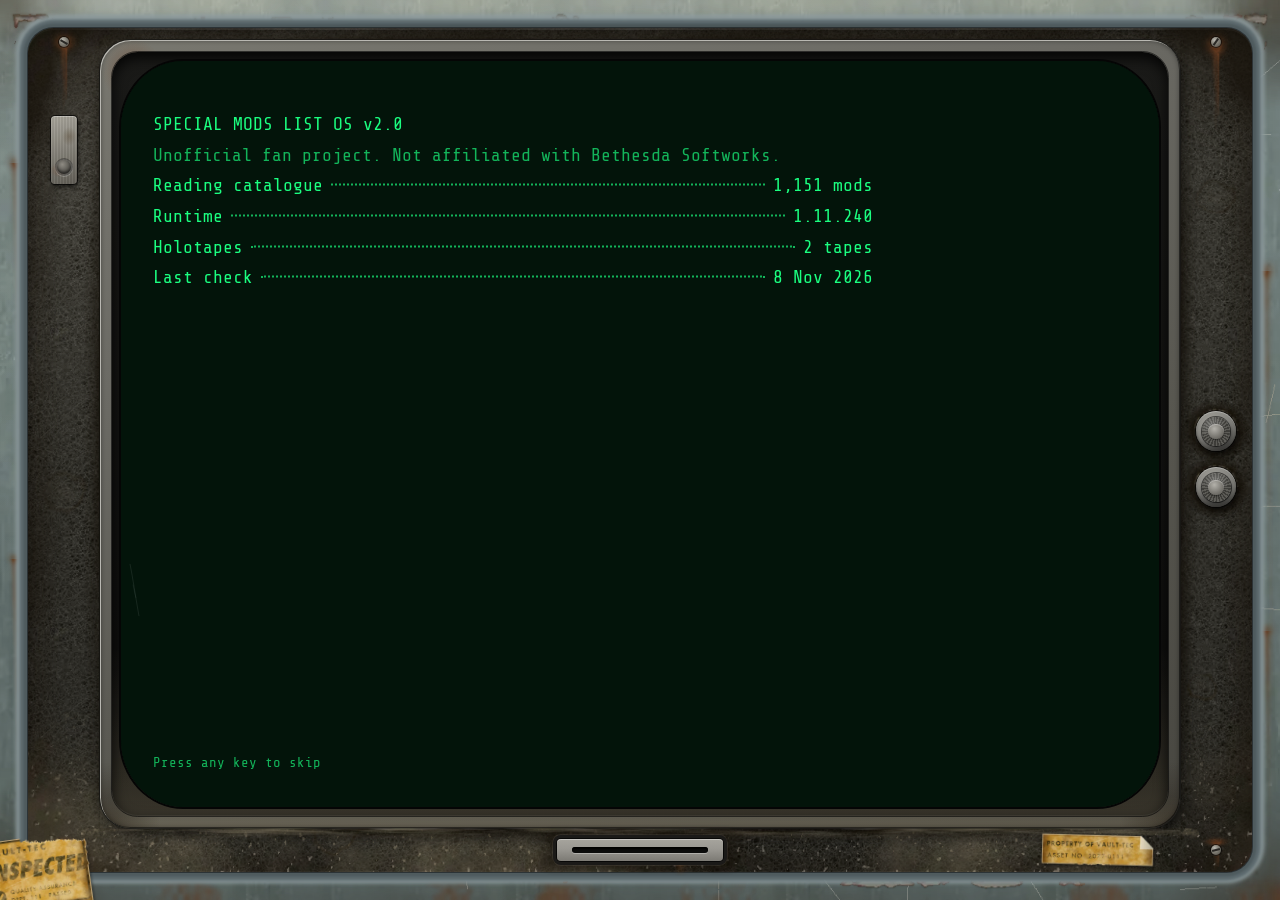
<file: index.html>
<!doctype html>
<meta charset="utf-8">
<title>Special Mods List: Fallout 4 mod catalogue</title>
<meta http-equiv="refresh" content="0; url=site/">
<link rel="canonical" href="site/">
<a href="site/">Open the mod catalogue</a>
</file>
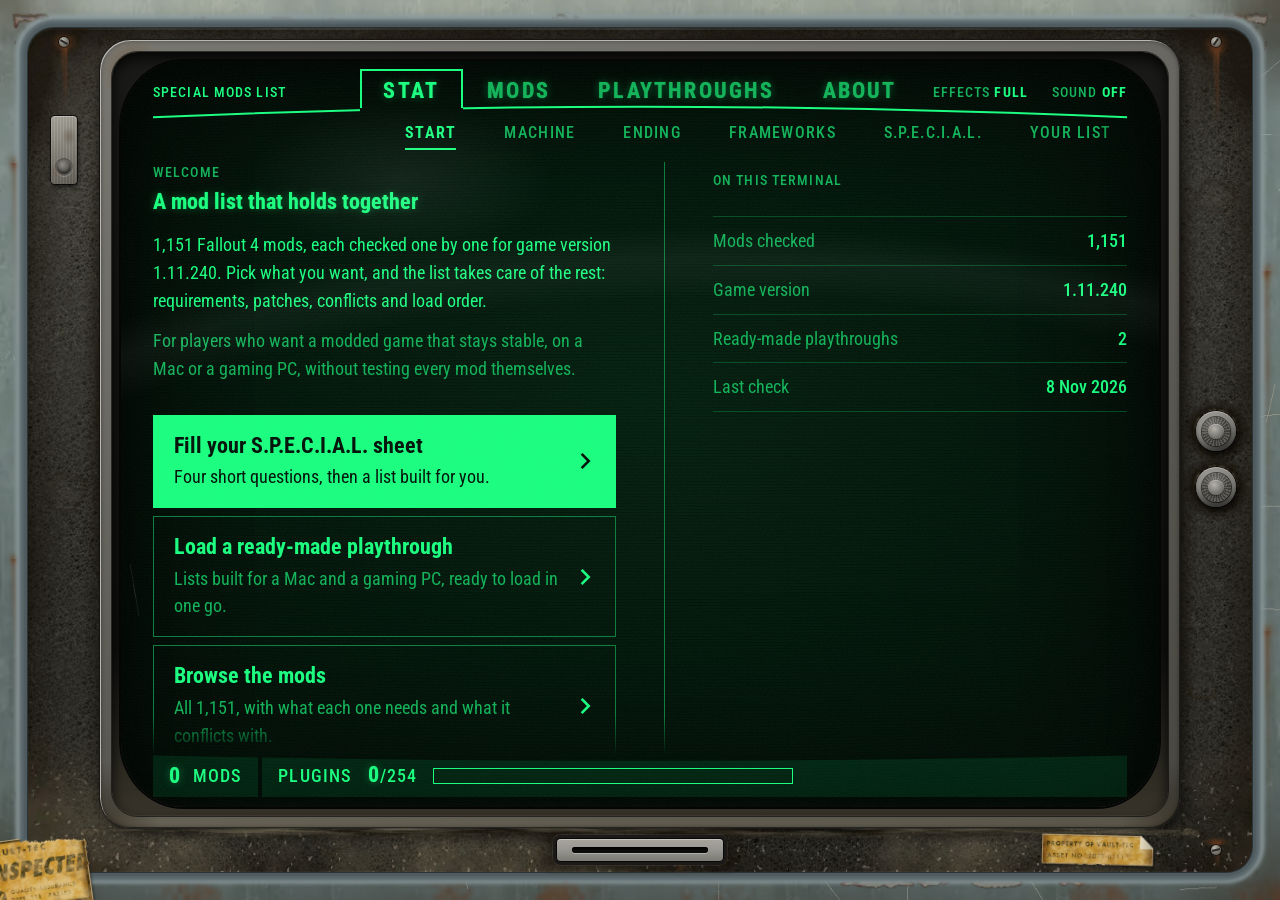
<file: site/index.html>
<!doctype html>
<html lang="en" data-phosphor="green">
<head>
<meta charset="utf-8">
<meta name="viewport" content="width=device-width, initial-scale=1">
<title>Special Mods List: Fallout 4 mod catalogue</title>
<meta name="description" content="Fallout 4 mods checked one by one against runtime 1.11.240, Lunar Fallout Overhaul and Sim Settlements 2. Fill a S.P.E.C.I.A.L. sheet, load a ready-made playthrough, or build a list that adds its own requirements and patches.">
<meta name="color-scheme" content="dark">
<meta name="theme-color" content="#03140a">
<script>
// Apply the saved phosphor colour and effects level before the first paint.
(function () {
  var d = document.documentElement, p, f;
  try { p = localStorage.getItem("sml-phosphor"); f = localStorage.getItem("sml-fx"); } catch (e) {}
  if (/^(green|amber|blue|white)$/.test(p)) d.dataset.phosphor = p;
  d.dataset.fx = /^(full|reduced|off)$/.test(f) ? f : matchMedia("(prefers-reduced-motion: reduce)").matches ? "reduced" : "full";
})();
</script>
<link rel="preconnect" href="https://fonts.googleapis.com">
<link rel="preconnect" href="https://fonts.gstatic.com" crossorigin>
<link href="https://fonts.googleapis.com/css2?family=Roboto+Condensed:wght@400;500;700&family=Share+Tech+Mono&display=swap" rel="stylesheet">
<link rel="stylesheet" href="app.css?v=14">
</head>
<body>
<a class="skip" id="skip" href="#panels">Skip to content</a>
<div class="bezel">
<div class="face">
<div class="device" aria-hidden="true"><i class="rust r1"></i><i class="rust r2"></i><i class="rust r3"></i><i class="rust r4"></i><i class="screw s1"></i><i class="screw s2"></i><i class="screw s3"></i><i class="screw s4"></i><i class="plate"><b></b></i><i class="kg k1"></i><i class="kg k2"></i><i class="knob k1"></i><i class="knob k2"></i><i class="vent"></i><i class="slot"></i><i class="scratch"></i><i class="stk stk-qa"></i><i class="stk stk-tag"></i></div>
<div class="frame">
<div class="tray">
<div class="screen" id="screen">
<div class="crt" id="crt">
  <header class="hud">
    <h1>Special Mods List <span class="hd">· Fallout 4 mod catalogue</span></h1>
    <div class="hud-r"><p class="hd" id="hud-date">Runtime 1.11.240</p><button id="hud-fx" data-setting="fx">Effects <b>Full</b></button><button id="hud-snd" data-setting="sound" aria-pressed="false">Sound <b>Off</b></button></div>
  </header>
  <div class="tabbar">
    <div class="tabline instant" id="tabline" aria-hidden="true"><i class="tl-a"></i><i class="tl-b"></i><i class="br-l"></i><i class="br-r"></i><i class="br-t"></i><svg class="tl-curve" preserveAspectRatio="none"><defs><clipPath id="tl-gap"><rect class="g1" x="0" y="-50" width="0" height="999"/><rect class="g2" x="0" y="-50" width="0" height="999"/></clipPath></defs><path clip-path="url(#tl-gap)" d=""/></svg></div>
    <div class="tabs" role="tablist" aria-label="Sections" id="tabs">
      <button class="tab" role="tab" id="tab-stat" aria-controls="panel-stat" aria-selected="true">Stat</button>
      <button class="tab" role="tab" id="tab-mods" aria-controls="panel-mods" aria-selected="false" tabindex="-1">Mods</button>
      <button class="tab" role="tab" id="tab-tapes" aria-controls="panel-tapes" aria-selected="false" tabindex="-1">Playthroughs</button>
      <button class="tab" role="tab" id="tab-about" aria-controls="panel-about" aria-selected="false" tabindex="-1">About</button>
    </div>
  </div>

  <div class="panels" id="panels">
    <!-- STAT: the S.P.E.C.I.A.L. sheet -->
    <section class="panel" id="panel-stat" role="tabpanel" aria-labelledby="tab-stat" tabindex="-1">
      <nav class="subtabs" id="sp-steps" aria-label="Sheet steps"></nav>
      <div class="scroll body" id="sp-scroll"><div id="sp"><p class="loading">Loading the catalogue…</p></div></div>
    </section>

    <!-- MODS: catalogue and my list -->
    <section class="panel" id="panel-mods" role="tabpanel" aria-labelledby="tab-mods" tabindex="-1" hidden>
      <div class="subtabs" role="tablist" aria-label="Mods views" id="subtabs"><div class="subtrack" role="presentation">
        <button class="subtab" role="tab" id="subtab-cat" aria-controls="sub-cat" aria-selected="true">All mods</button>
        <button class="subtab" role="tab" id="subtab-list" aria-controls="sub-list" aria-selected="false" tabindex="-1">My list <span id="sub-n"></span></button>
      </div></div>

      <div class="cat" id="sub-cat" role="tabpanel" aria-labelledby="subtab-cat">
        <div class="toolbar" id="toolbar">
          <div class="tb-main">
            <div class="search"><label class="vh" for="q">Search every mod</label><svg class="ico sico" viewBox="0 0 16 16" fill="none" stroke="currentColor" stroke-width="2" aria-hidden="true"><circle cx="7" cy="7" r="4.5"/><path d="M10.5 10.5l3.5 3.5"/></svg><input id="q" type="search" placeholder="Search every mod: name, author or what it does" autocomplete="off" spellcheck="false"><span aria-hidden="true" class="kbd">/</span></div>
            <button class="btn fbtn" id="filters-btn" aria-controls="fbody" aria-expanded="false">Filters</button>
          </div>
          <div class="fbody" id="fbody">
            <div class="mach" role="group" aria-labelledby="mach-l"><span class="lbl" id="mach-l">Show costs for</span><span class="seg"><button data-machine="mac" aria-pressed="true">Base Mac</button><button data-machine="pc" aria-pressed="false">Gaming PC</button></span></div>
            <label class="sel"><span class="lbl">Tier</span><select id="f-tier">
              <option value="default">Core to optional</option><option value="core">Core only</option><option value="recommended">Recommended only</option><option value="optional">Optional only</option><option value="avoid">Avoid only</option><option value="all">Every tier</option><option value="custom" hidden>Custom</option>
            </select></label>
            <label class="sel" id="f-pt-row"><span class="lbl">Playthrough</span><select id="f-pt"><option value="">Any mod</option></select></label>
            <label class="sel"><span class="lbl">Playing as</span><select id="f-profile"></select></label>
            <label class="sel"><span class="lbl" id="perf-legend">Cost on a base M3 Mac</span><select id="f-perf"><option value="high">Any cost</option><option value="med">Up to medium</option><option value="low">Low only</option></select></label>
            <label class="sel"><span class="lbl">Sort by</span><select id="f-sort"><option value="section">Section and tier</option><option value="name">Name</option><option value="cost">Cost, lowest first</option><option value="updated">Last updated</option></select></label>
            <div class="checks">
              <label class="chk"><input type="checkbox" id="f-inlist"><span>In my list</span></label>
              <label class="chk"><input type="checkbox" id="f-fits"><span>Fits my machine</span></label>
              <label class="chk"><input type="checkbox" id="f-runtime"><span>Works on 1.11.240</span></label>
              <label class="chk"><input type="checkbox" id="f-lunar"><span>Works with Lunar</span></label>
              <label class="chk"><input type="checkbox" id="f-ss2"><span>Works with SS2</span></label>
              <label class="chk"><input type="checkbox" id="f-nodll"><span>No F4SE DLL</span></label>
              <label class="chk"><input type="checkbox" id="f-noend"><span>No ending lock</span></label>
            </div>
            <p class="hint" id="perf-hint"></p>
            <p class="hint">Lunar and SS2 filters hide mods we know conflict. Most mods are not checked against them yet.</p>
          </div>
          <div class="countline"><span id="crumb"></span><span id="result-count" aria-live="off">Loading…</span><span id="hidden-note"></span></div>
        </div>
        <div class="inv ov" id="inv-wrap">
          <div class="scroll inv-list" id="inv" aria-label="Mods"><p class="loading">Loading the catalogue…</p></div>
          <section class="scroll detail" id="detail" aria-label="Mod details"></section>
        </div>
      </div>

      <div class="cat" id="sub-list" role="tabpanel" aria-labelledby="subtab-list" hidden>
        <div class="mylist">
          <div class="scroll lo">
            <h2 class="h3" id="lo-h" tabindex="-1">Load order</h2>
            <p class="small dim" id="lo-hint">Grouped by load group. Inside a group, any order works unless a note says otherwise.</p>
            <ol id="picked"></ol>
          </div>
          <section class="scroll sum" aria-labelledby="ml-h">
            <div class="sum-h"><h2 class="h3" id="ml-h">Summary</h2>
            <div class="xbtns" role="group" aria-label="Export your list">
              <button class="btn primary" id="x-csv">Download CSV</button>
              <button class="btn" id="x-txt">Copy load order</button>
              <button class="btn" id="x-link">Copy share link</button>
              <button class="btn" id="x-clear">Clear list</button>
            </div></div>
            <div class="gauge">
              <p class="num"><b class="roll" id="ml-n">0</b> <span id="ml-sub">mods</span></p>
              <p class="small" id="ml-who"></p>
              <p class="num"><span>Full plugins</span> <b class="roll" id="ml-full">0</b> <span id="ml-full-of">of 254</span></p>
              <div class="bar" id="ml-bar" role="img" aria-label="0 of 254 full plugin slots used"><i class="cnt" style="width:0"></i><i class="est" style="left:0;width:0"></i></div>
              <p class="small" id="ml-slots"></p>
            </div>
            <section id="notes-sec" hidden><h3 class="h3">Warnings and notes</h3><div class="alerts" id="alerts"></div></section>
            <dl class="kv">
              <div><dt>Light plugins</dt><dd id="s-light">0</dd></div>
              <div><dt>Download</dt><dd id="s-size">0 GB</dd></div>
              <div><dt>F4SE DLLs</dt><dd id="s-dll">0</dd></div>
              <div><dt>Script-heavy</dt><dd id="s-heavy">0</dd></div>
              <div><dt id="s-high-l">High cost</dt><dd id="s-high">0</dd></div>
              <div><dt>Conflicts</dt><dd id="s-conf">0</dd></div>
            </dl>
            <p class="small" id="mix"></p>

          </section>
        </div>
      </div>
    </section>

    <!-- PLAYTHROUGHS: holotapes -->
    <section class="panel" id="panel-tapes" role="tabpanel" aria-labelledby="tab-tapes" tabindex="-1" hidden>
      <div class="scroll body">
        <div class="tapes-h">
          <h2 class="qh" id="tapes-h" tabindex="-1">Ready-made playthroughs</h2>
          <p>Each holotape holds a whole mod list we built for one machine and one story, and checked together on Fallout 4 1.11.240. Loading one replaces your list; you can undo it.</p>
        </div>
        <div class="tapes" id="tapes"><p class="loading">Loading the playthroughs…</p></div>
        <section class="tp-how" aria-labelledby="tp-how-h">
          <h3 class="h3" id="tp-how-h">What loading a tape does</h3>
          <ol class="tp-steps">
            <li><b>Your list becomes the tape's list.</b> The mods you had are replaced. Undo brings them back.</li>
            <li><b>Requirements and patches come with it.</b> Each mod brings what it needs, and the patches for mods that are both in.</li>
            <li><b>It stays yours.</b> Open MY LIST to see the load order, add or remove mods, and export the list.</li>
          </ol>
          <div class="tapes-more">
            <button class="lnk preset" data-preset="core" aria-pressed="false" id="core-btn">Load only the core fixes</button>
            <button class="lnk" data-go="mods">Or browse all <span class="n-total">…</span> mods</button>
          </div>
        </section>
      </div>
    </section>

    <!-- ABOUT -->
    <section class="panel" id="panel-about" role="tabpanel" aria-labelledby="tab-about" tabindex="-1" hidden>
      <div class="scroll body">
        <div class="about">
          <div class="prose">
            <h2 class="h3" id="about-h" tabindex="-1">What this is</h2>
            <p>A catalogue of <span class="n-total">…</span> Fallout 4 mods, each checked by hand against the current game version (runtime 1.11.240), Lunar Fallout Overhaul and Sim Settlements 2. It builds a list for you: every mod brings the mods it needs and the patches it shares with the rest, and the list warns you about conflicts.</p>
            <h2 class="h3">How mods are checked</h2>
            <p>Each row records whether the author supports 1.11.240, whether it needs an F4SE DLL, what it does to precombines, its cost, how it gets on with Lunar and Sim Settlements 2, whether it locks a faction ending, and what it needs, patches or conflicts with. Every verdict links to its sources: changelogs, author posts, compatibility reports.</p>
            <p>Mods marked avoid stay in the catalogue with the reason, so you know why they are left out.</p>
            <h2 class="h3">Cost ratings</h2>
            <p>Costs on a Mac were measured on a base M3 MacBook Air (16 GB, under Wine). Costs on a gaming PC are estimated, not measured yet: <span id="ab-pc">…</span> mods so far, and mods rated low on the M3 count as low on the PC. Switch the machine in the bar at the bottom of the screen.</p>
            <p class="disclaim">Unofficial fan project, not affiliated with Bethesda Softworks. Mod names, descriptions and images belong to their authors and come from Nexus Mods. Casing textures generated for this site. <span id="foot-dates"></span></p>
          </div>
          <div>
            <h2 class="h3">Record</h2>
            <dl class="stats" id="record">
              <div><dt>Mods checked</dt><dd id="rec-total">…</dd></div>
              <div><dt>In a playthrough</dt><dd id="rec-pick">…</dd></div>
              <div><dt>Cost rated for a PC</dt><dd id="rec-pc">…</dd></div>
              <div><dt>Marked avoid</dt><dd><button class="linkid" id="rec-avoid-btn"><span id="rec-avoid">…</span><span class="vh">: show them</span></button></dd></div>
              <div><dt>Last check</dt><dd id="rec-date">…</dd></div>
            </dl>
            <h2 class="h3" id="settings-h">Screen</h2>
            <div class="setting"><fieldset class="opts swatches" id="phosphor"><legend class="lbl">Colour</legend></fieldset></div>
            <div class="setting"><fieldset class="opts" id="fx-set"><legend class="lbl">Effects</legend></fieldset><p class="small">Full: the tube's curve, scan band, grain and screen refresh. Reduced: no movement and straight lines. Off: a plain screen.</p></div>
            <div class="setting"><fieldset class="opts" id="snd-set"><legend class="lbl">Sound</legend></fieldset><p class="small">A soft tick when you move through lists and tabs, and a soft click when you confirm. Made in your browser: no recording is used and nothing is downloaded.</p></div>
            <h2 class="h3">Links</h2>
            <ul class="links">
              <li><a href="https://github.com/MorganKryze/special-mods-list/tree/main/data">The data: mods.csv, nexus.json, playthroughs.json</a></li>
              <li><a href="https://github.com/MorganKryze/special-mods-list/blob/main/data/README.md">What each column means</a></li>
              <li><a href="https://github.com/MorganKryze/special-mods-list">This project on GitHub</a></li>
              <li><a href="https://github.com/MorganKryze/fallout4-macos-modding">Fallout 4 on macOS: the setup guide</a></li>
              <li><a href="../llms.txt">llms.txt, for AI assistants</a></li>
            </ul>
          </div>
        </div>
      </div>
    </section>
  </div>

  <div id="notice" hidden role="region" aria-label="Message"><p id="notice-text"></p><span class="nbtns" id="notice-btns"></span></div>
  <footer class="status" aria-label="Status">
    <div class="cell" id="st-mods"><b class="roll" id="st-n">0</b><span><span id="st-nl">mods</span><span class="vh"> in your list</span></span><span class="conf bad" id="st-conf" hidden></span></div>
    <div class="cell" id="st-plug"><span class="lbl-p">Plugins</span> <span><b class="roll" id="st-full">0</b>/254</span><span class="bar" aria-hidden="true"><i id="st-bar" style="width:0"></i><i class="est" id="st-est" style="left:2px;width:0"></i></span></div>
  </footer>
</div>
  <div class="fx" aria-hidden="true"><div class="fx-band"></div><div class="fx-grain"></div><div class="fx-glass"></div><div class="fx-refresh"></div><div class="fx-sweep"></div></div>
  <div class="boot" id="boot" aria-hidden="true" hidden><div id="boot-text"></div><p class="skiphint">Press any key to skip</p><i class="boot-line"></i></div>
</div>
</div>
</div>
</div>
</div>
<div id="sr-status" class="vh" role="status"></div>
<script src="fx.js?v=14"></script>
<script src="app.js?v=14"></script>
</body>
</html>
</file>
<file: site/app.css>
/* Special Mods List: the Pip-Boy shell.
   Type: Roboto Condensed, the face Fallout 4 uses for the Pip-Boy ($MAIN_Font), and Share Tech Mono,
   its terminal face ($Terminal_Font), only for the boot lines.
   Scale: 14 (labels) / 16 / 18 (body) / 22 / 28 / 40 / 72. Spacing: multiples of 8 px.
   Colours: one phosphor ink on a dark screen. Dimmed text is the ink mixed into the screen colour
   (68 % green, 74 % amber, 76 % blue, 66 % white): 4.5:1 or better even on a tinted box.
   Lines are 45-50 % ink, at least 3:1. */
:root {
  --ink: #1bff80; --bg: #03140a; --dim: #13b45a; --line: #0e7e3f;
  --tint: color-mix(in srgb, var(--ink) 10%, transparent);
  --bloom: 0 0 1px color-mix(in srgb, var(--ink) 55%, transparent), 0 0 8px color-mix(in srgb, var(--ink) 35%, transparent);
  --bezel: #1f241f; --bezel-hi: #343a33; --room: #090b09; --room-hi: #161a16;
  --sans: "Roboto Condensed", "Arial Narrow", "Helvetica Neue", Arial, sans-serif;
  --term: "Share Tech Mono", ui-monospace, Menlo, Consolas, monospace;
  --t-xs: 14px; --t-s: 16px; --t-m: 18px; --t-l: 22px; --t-xl: 28px; --t-2xl: 40px; --t-big: 72px;
  --body: 18px;
  --pad: 32px;
  /* One content edge for every tab: at least the padding, and a 1280 px column centred on wide screens. */
  --maxw: 1280px;
  --gut: max(var(--pad), calc((100% - var(--maxw)) / 2));
  --ease-out: cubic-bezier(0.23, 1, 0.32, 1);
  --ease-in-out: cubic-bezier(0.77, 0, 0.175, 1);
  color-scheme: dark;
}
html[data-phosphor="amber"] { --ink: #ffb642; --bg: #140c02; --dim: #c28a31; --line: #8a6122; }
html[data-phosphor="blue"] { --ink: #5ec8ff; --bg: #020c14; --dim: #489bc7; --line: #306a8a; }
html[data-phosphor="white"] { --ink: #f2f2f2; --bg: #0b0c0c; --dim: #a3a4a4; --line: #737474; }
/* The bezel and the room around it are neutral grey except for the green screen. */
html[data-phosphor="amber"], html[data-phosphor="blue"], html[data-phosphor="white"] { --bezel: #222222; --bezel-hi: #383838; --room: #0a0a0a; --room-hi: #181818; }

* { box-sizing: border-box; }
html, body { margin: 0; height: 100%; }
body {
  background: var(--room); color: var(--ink);
  font: 400 var(--body)/1.55 var(--sans);
  font-variant-numeric: tabular-nums;
  -webkit-font-smoothing: antialiased; text-rendering: optimizeLegibility;
  overflow: hidden;
}
button, input, select { font: inherit; color: inherit; letter-spacing: inherit; text-transform: inherit; }
button { cursor: pointer; background: none; border: 0; padding: 0; text-align: inherit; }
a { color: var(--ink); text-underline-offset: 4px; text-decoration-thickness: 1px; }
a:hover { text-decoration-thickness: 2px; }
:focus-visible { outline: 2px solid var(--ink); outline-offset: 2px; }
::selection { background: var(--ink); color: var(--bg); text-shadow: none; }
[hidden] { display: none !important; }
.vh { position: absolute !important; width: 1px; height: 1px; overflow: hidden; clip: rect(0 0 0 0); white-space: nowrap; margin: -1px; padding: 0; border: 0; }
.dim { color: var(--dim); }
p { margin: 0; }
h1, h2, h3, h4 { margin: 0; font-weight: 400; }
ul, ol { margin: 0; padding: 0; }
b, strong { font-weight: 700; }
.ico { width: 1em; height: 1em; flex: none; display: inline-block; vertical-align: -.125em; }
/* Short labels only: uppercase with open tracking. Running text keeps normal spacing. */
.lbl, .qno, .h3, .gh, .d-where, .kv dt, .lo-group, .tlabel .tm, .tinfo .ts, .countline .cl-lbl, .hud {
  text-transform: uppercase; letter-spacing: .08em; font-weight: 500;
}

.skip { position: absolute; left: 16px; top: -100px; z-index: 100; background: var(--ink); color: var(--bg); padding: 8px 16px; text-decoration: none; }
.skip:focus { top: 16px; }

/* ---------- The terminal: original artwork in CSS, one static layer ----------
   The RobCo desk terminal seen from the operator's chair, as when you use one in the game: a thick
   rolled shell in teal-grey paint, a warm pebbled-vinyl face plate with four slotted screws, a dull
   gunmetal ring, a dark recessed tray and a bowed CRT glass. A blank badge plate on the left, two
   knobs in steel collars on the right, a vent and a holotape slot below. One light, from the top left.
   Fixed colours: the casing stays the same whatever the phosphor colour. Nothing here moves, so it is
   painted once and never touches the frame rate or the text on the screen. */
:root {
  --rim: clamp(24px, 2.2vw, 44px);           /* the rolled shell around the face plate */
  --top: clamp(18px, 2.4vh, 36px);
  --bot: clamp(56px, 7.2vh, 100px);          /* vent and holotape slot */
  /* Face plate beside the glass. On very wide windows the glass stops at 1.6 times its height and
     the plate widens instead, as on the real terminal. */
  --side: max(clamp(64px, 5.6vw, 112px), calc((100vw - 2 * var(--rim) - 1.6 * (100vh - 2 * var(--rim) - var(--top) - var(--bot))) / 2));
  --lip: clamp(13px, 1vw, 22px);             /* the gunmetal ring */
  --tray: clamp(14px, 1.4vw, 26px);          /* the dark recess between the ring and the glass */
  --face-r: clamp(22px, 2vw, 40px);
}
/* Short windows: the casing gives the screen back every pixel it can spare. */
@media (max-height: 900px) { :root { --bot: 44px; --top: 12px; --tray: clamp(8px, .7vw, 14px); --lip: clamp(12px, .95vw, 18px); } .device .vent { display: none; } }
.bezel {
  position: relative; height: 100%; overflow: hidden; padding: var(--rim);
  /* Its texture and light: see the textures section below. */
}
.face {
  position: relative; height: 100%;
  padding: var(--top) var(--side) var(--bot);
  border-radius: var(--face-r);
  background-color: #34322e;
  /* Its texture and light: see the textures section below. */
  /* The shell rolls over the edge of the plate: a dark seam, the roll's darker flank, then its lit crest. */
  box-shadow:
    0 0 0 1px #2c3336,
    0 0 calc(var(--rim) * .08) calc(var(--rim) * .16) #4f5b5e,
    0 0 calc(var(--rim) * .1) calc(var(--rim) * .3) #5d6a6e,
    0 -1px calc(var(--rim) * .14) calc(var(--rim) * .44) rgba(141, 154, 156, .9),
    inset 0 2px 0 rgba(255, 255, 255, .18),
    inset 0 10px 14px -8px rgba(0, 0, 0, .7), inset 8px 0 12px -10px rgba(0, 0, 0, .5),
    inset 0 -1px 0 rgba(255, 255, 255, .06);
}
.device { position: absolute; inset: 0; pointer-events: none; }
.device i, .device b { position: absolute; display: block; }
/* The gunmetal ring: dull, with one fine specular line along its top-left edge. */
.frame {
  position: relative; height: 100%; padding: var(--lip);
  border-radius: calc(var(--face-r) + var(--lip) * .4);
  background:
    radial-gradient(8% 12% at 0% 100%, rgba(30, 22, 12, .55), transparent 70%), radial-gradient(8% 12% at 100% 100%, rgba(30, 22, 12, .5), transparent 70%),
    linear-gradient(0deg, rgba(150, 136, 104, .3), transparent 4%),
    radial-gradient(4% 6% at 3% 4%, rgba(120, 62, 28, .4), transparent 70%),
    linear-gradient(160deg, #78776f 0%, #6b6a64 30%, #57564f 65%, #474640 100%);
  /* A rounded profile: both edges fall away into shadow, the crest catches the light. */
  box-shadow: 0 0 0 1px #1c1c1a, inset 1px 1px 0 #b9b8b2, inset -1px -1px 0 rgba(0, 0, 0, .5),
    inset 0 0 calc(var(--lip) * .45) calc(var(--lip) * .05) rgba(0, 0, 0, .4),
    3px 6px 12px rgba(0, 0, 0, .55);
}
/* The tray: a deep dark recess the glass sits in. */
.tray {
  position: relative; height: 100%; padding: var(--tray);
  /* Its rim is the ring's inner edge, falling into the dark. */
  outline: 1px solid rgba(0, 0, 0, .6);
  border-radius: var(--face-r);
  background: linear-gradient(180deg, #1a1a18, #0c0c0b);
  box-shadow: inset 0 6px 14px rgba(0, 0, 0, .85), inset 0 -1px 0 rgba(255, 255, 255, .07);
}
/* Screws: slotted, set in the four corners of the face plate. */
.screw { --s: clamp(10px, .7vw, 16px); width: var(--s); height: var(--s); border-radius: 50%; margin: calc(var(--s) / -2) 0 0 calc(var(--s) / -2);
  background: radial-gradient(circle at 35% 30%, #b8b6ae 0, #858279 40%, #4b4943 100%);
  box-shadow: 0 0 0 1px rgba(0, 0, 0, .6), 0 1px 1px rgba(255, 240, 220, .12); }
.screw::after { content: ""; position: absolute; left: 12%; right: 12%; top: calc(50% - 1px); height: 2px; background: #2a2825; transform: rotate(var(--r, 30deg)); }
.s1 { left: calc(var(--side) / 2); top: max(calc(var(--top) / 2 + 2px), 14px); --r: 30deg; }
.s2 { left: calc(100% - var(--side) / 2); top: max(calc(var(--top) / 2 + 2px), 14px); --r: -55deg; }
.s3 { left: calc(var(--side) / 2); top: calc(100% - max(var(--bot) / 2, 14px)); --r: 75deg; }
.s4 { left: calc(100% - var(--side) / 2); top: calc(100% - max(var(--bot) / 2, 14px)); --r: -15deg; }
/* The badge plate, left of the glass: brushed steel, blank, with a round push button. */
.plate { --w: clamp(26px, calc(var(--side) * .36), 72px); width: var(--w); height: calc(var(--w) * 2.6); left: calc(var(--side) / 2 - var(--w) / 2); top: calc(var(--top) + 9%);
  border-radius: 4px;
  background: radial-gradient(40% 20% at 70% 30%, rgba(70, 52, 30, .35), transparent 70%), radial-gradient(50% 15% at 30% 80%, rgba(110, 60, 28, .3), transparent 70%), linear-gradient(90deg, rgba(255, 255, 255, .05) 0 50%, rgba(0, 0, 0, .05) 50%) 0 0 / 3px 100%, linear-gradient(160deg, #a9a69c, #827f76 55%, #605d56);
  box-shadow: 0 0 0 1px rgba(0, 0, 0, .65), 1px 3px 5px rgba(0, 0, 0, .55), inset 0 1px 0 rgba(255, 255, 255, .3); }
.plate b { left: 22%; right: 22%; bottom: 14%; aspect-ratio: 1; border-radius: 50%;
  background: radial-gradient(circle at 38% 32%, #8e8b83, #4d4b46 70%);
  box-shadow: 0 0 0 2px rgba(0, 0, 0, .35), 0 1px 0 2px rgba(255, 255, 255, .22), inset 0 -2px 3px rgba(0, 0, 0, .5); }
/* Two knobs right of the glass, each in a raised steel collar. */
.knob { --k: clamp(40px, calc(var(--side) * .5), 104px); width: var(--k); height: var(--k); left: calc(100% - var(--side) / 2 - var(--k) / 2); border-radius: 50%;
  background: radial-gradient(circle at 40% 32%, #a4a29b, #8a8984 45%, #5e5d58 100%);
  box-shadow: 0 0 0 1px rgba(0, 0, 0, .6), 2px 4px 7px rgba(0, 0, 0, .55), inset 0 1px 0 rgba(255, 255, 255, .35), inset 0 -2px 3px rgba(0, 0, 0, .35); }
.knob::before { content: ""; position: absolute; inset: 14%; border-radius: 50%;
  background: radial-gradient(circle at 38% 30%, rgba(255, 255, 255, .28), transparent 50%), repeating-conic-gradient(#3e3d39 0 7deg, #5c5b56 7deg 14deg);
  box-shadow: 0 0 0 1px rgba(0, 0, 0, .55), 2px 4px 6px rgba(0, 0, 0, .6); }
.knob::after { content: ""; position: absolute; inset: 31%; border-radius: 50%;
  background: radial-gradient(circle at 40% 32%, #b3b1aa, #77756f 60%, #55534e);
  box-shadow: 0 1px 2px rgba(0, 0, 0, .5), inset 0 1px 0 rgba(255, 255, 255, .3); }
.k1 { top: calc(var(--top) + 44%); }
.k2 { top: calc(var(--top) + 44% + var(--k) * 1.4); }
.k2::before { transform: rotate(23deg); }
/* Below the glass: a vent on the left and the holotape slot, set in a recess, in the middle. */
.vent { --h: clamp(22px, 2.9vh, 34px); height: var(--h); width: clamp(96px, 8vw, 150px); left: calc(var(--side) + var(--lip) + 8px); top: calc(100% - var(--bot) / 2 - var(--h) / 2);
  background:
    repeating-linear-gradient(90deg, #0d0c0b 0 4px, transparent 4px 10px) 0 0 / 100% calc(100% - 1px) no-repeat,
    repeating-linear-gradient(90deg, rgba(255, 240, 220, .13) 0 4px, transparent 4px 10px) 0 100% / 100% 1px no-repeat; }
.slot { --h: clamp(18px, 2.4vh, 30px); --w: clamp(150px, 13vw, 240px); height: var(--h); width: var(--w); left: calc(50% - var(--w) / 2); top: calc(100% - var(--bot) / 2 - var(--h) / 2); border-radius: 4px;
  background: linear-gradient(180deg, #a6a49d, #9a9892 45%, #7c7a74);
  box-shadow: 0 0 0 1px rgba(0, 0, 0, .7), 0 0 0 4px #1b1a18, 0 0 0 5px rgba(255, 240, 220, .08), inset 0 1px 0 rgba(255, 255, 255, .35); }
.slot::after { content: ""; position: absolute; left: 9%; right: 9%; top: calc(50% - 3px); height: 6px; border-radius: 3px; background: #0c0c0b; box-shadow: inset 0 2px 2px #000, 0 1px 0 rgba(255, 255, 255, .3); }

.screen {
  position: relative; height: 100%;
  display: flex; flex-direction: column; overflow: hidden; isolation: isolate;
  /* The thin dark gasket between the lip and the glass. */
  /* A bowed CRT: elliptical corners make the sides read as curved glass. */
  border-radius: 6% / 9%;
  /* Scanlines and the centre glow sit under the text, so they never lower its contrast. */
  background:
    repeating-linear-gradient(0deg, rgba(0, 0, 0, .22) 0 1px, transparent 1px 3px),
    radial-gradient(ellipse at 50% 45%, color-mix(in srgb, var(--ink) 6%, var(--bg)) 0%, var(--bg) 75%);
  /* The vignette: an inset shadow, painted above the background and below the content. */
  box-shadow: inset 0 0 180px rgba(0, 0, 0, .85), inset 0 0 44px rgba(0, 0, 0, .72), inset 0 -8px 14px -8px rgba(160, 146, 112, .16), 0 0 0 2px #050505;
}
/* The content layer. */
.crt { position: relative; flex: 1; min-height: 0; display: flex; flex-direction: column; }
/* The tube's curve, full effects only: the screen's own lines are drawn bowed (barrel), nil in the
   middle and growing towards the edges: the scanlines (a static image drawn for the screen's size),
   the line under the tabs and the edges of the status bar. The text and controls are not resampled,
   so they stay pixel-sharp and every click lands exactly where it is seen. See fx.js. */
html[data-fx="full"] .screen { background-image: var(--scan, repeating-linear-gradient(0deg, rgba(0, 0, 0, .22) 0 1px, transparent 1px 3px)), radial-gradient(ellipse at 50% 45%, color-mix(in srgb, var(--ink) 6%, var(--bg)) 0%, var(--bg) 75%); background-size: 100% 100%, auto; }
.tl-curve { position: absolute; left: 0; top: 0; width: 100%; height: 100%; overflow: visible; display: none; }
.tl-curve path { fill: none; stroke: var(--ink); stroke-width: 2; }
.tl-curve rect { transition: x .26s var(--ease-out), width .26s var(--ease-out); }
.tabline.instant .tl-curve rect { transition: none; }
html[data-fx="full"] .tl-curve { display: block; }
html[data-fx="full"] .tl-a, html[data-fx="full"] .tl-b { display: none; }
/* The tab outline's sides stop where the bowed line passes under the tabs. */
html[data-fx="full"] .br-l, html[data-fx="full"] .br-r { bottom: calc(var(--tl-lift, 0px) * -1); }
html[data-fx="full"] .status { clip-path: var(--status-bow, none); }
/* Phosphor bloom on large text only. */
.tab, .qh, .d-title, .big, .eh, .tlabel .tt, .gauge .num b, .cell b, .tally dd, .kv dd { text-shadow: var(--bloom); }

/* ---------- Two hundred years: textures and baked weathering ----------
   The shell and the face plate are raster textures made for this site (seamless tiles of painted steel
   and pebbled vinyl, fine detail only so the repeat does not show). The weathering is baked into a few
   images generated from noise, all lit from the top left: one over the whole shell band (sun-faded top,
   chips to primer and bare steel along the rolled crest, grime in the corners and along the seam, rust
   blooms and runs), one over the face plate (grime packed at its edges, dust settled low, tide marks),
   a 9-slice of grime and dust round the ring, and sprites for the screws, knobs and slot, so each sits on
   its feature at any width. The stickers are cut-outs: their torn edges are in the image's alpha.
   All static, about 0.2 MB in all, needed at first paint. */
.device { z-index: 2; }
.bezel { background:
    url("img/shell-wear.webp") 0 0 / 100% 100% no-repeat,
    radial-gradient(140% 120% at 0% 0%, rgba(240, 248, 244, .12), transparent 55%),
    linear-gradient(180deg, rgba(255, 255, 255, .05), rgba(0, 0, 0, 0) 45%, rgba(0, 0, 0, .2)),
    url("img/shell.webp") 0 0 / 270px 768px repeat #66746f; }
.face { background:
    radial-gradient(130% 90% at 10% 0%, rgba(255, 240, 220, .07), transparent 60%),
    linear-gradient(180deg, rgba(255, 245, 230, .03), rgba(0, 0, 0, .22)),
    url("img/face.webp") 0 0 / 300px 300px repeat #34322e; }
/* Under the ring and the glass: the face plate's wear stays on the vinyl. */
.frame { z-index: 1; }
.face::after { content: ""; position: absolute; inset: 0; z-index: 0; border-radius: inherit; pointer-events: none;
  background: url("img/face-wear.webp") 0 0 / 100% 100% no-repeat; }
/* Grime packed against the ring and dust on the ledge below it, following its outline at any size. */
.frame::after { --g: clamp(16px, 1.5vw, 32px); content: ""; position: absolute; inset: calc(var(--g) * -1); pointer-events: none;
  border: var(--g) solid transparent; border-image: url("img/ring-wear.webp") 48 / var(--g) stretch; }
/* Rust from each screw: a bloom, then a run down the paint. */
.rust { --s: clamp(10px, .7vw, 16px); width: calc(var(--s) * 3); height: calc(var(--s) * 9); margin: calc(var(--s) * -1.5) 0 0 calc(var(--s) * -1.5);
  background: url("img/rust.webp") 0 0 / 100% 100% no-repeat; }
.r1 { left: calc(var(--side) / 2); top: max(calc(var(--top) / 2 + 2px), 14px); }
.r2 { left: calc(100% - var(--side) / 2); top: max(calc(var(--top) / 2 + 2px), 14px); height: calc(var(--s) * 11); }
.r3 { left: calc(var(--side) / 2); top: calc(100% - max(var(--bot) / 2, 14px)); height: calc(var(--s) * 4); }
.r4 { left: calc(100% - var(--side) / 2); top: calc(100% - max(var(--bot) / 2, 14px)); height: calc(var(--s) * 4); }
/* Grime round each knob's collar. */
.kg { --k: clamp(40px, calc(var(--side) * .5), 104px); width: calc(var(--k) * 1.7); height: calc(var(--k) * 1.7);
  left: calc(100% - var(--side) / 2 - var(--k) * .85); margin-top: calc(var(--k) * -.35);
  background: url("img/knob-wear.webp") 0 0 / 100% 100% no-repeat; }
/* Grime packed round the holotape slot. */
.slot::before { content: ""; position: absolute; z-index: -1; left: calc(var(--w) * -.17); right: calc(var(--w) * -.17); top: calc(var(--h) * -.7); bottom: calc(var(--h) * -.7);
  background: url("img/slot-wear.webp") 0 0 / 100% 100% no-repeat; }
/* A fine scratch on the glass, along its left edge, clear of the text. */
.scratch { left: calc(var(--side) + var(--lip) + var(--tray) + 5px); top: calc(var(--top) + 62%); width: 18px; height: clamp(40px, 6vh, 70px);
  background: url("data:image/svg+xml;utf8,<svg xmlns='http://www.w3.org/2000/svg' viewBox='0 0 18 60' preserveAspectRatio='none'><path d='M4 1 C 7 18, 9 34, 13 59' stroke='%23d8e8e0' stroke-opacity='.16' stroke-width='.6' fill='none'/><path d='M7 24 C 8 30, 9 35, 10 39' stroke='%23d8e8e0' stroke-opacity='.12' stroke-width='.5' fill='none'/></svg>") 0 0 / 100% 100% no-repeat; }
.knob { box-shadow: 0 0 0 1px rgba(0, 0, 0, .6), 2px 4px 7px rgba(0, 0, 0, .55), inset 0 1px 0 rgba(255, 255, 255, .3), inset 0 -2px 3px rgba(0, 0, 0, .35); }
/* The tray: dust caught along the bottom of the recess. */
.tray { background: linear-gradient(0deg, rgba(150, 138, 108, .32), transparent 22%), linear-gradient(180deg, #1a1a18, #0c0c0b); }

/* Stickers: aged paper cut-outs, their shadow following the torn outline. */
.stk { filter: drop-shadow(1px 2px 1.5px rgba(0, 0, 0, .45)); background: 0 0 / 100% 100% no-repeat; }
.stk-qa { --w: min(calc(var(--rim) + var(--side) * .85 + 26px), 200px); width: var(--w); height: calc(var(--w) * .662);
  left: calc(var(--rim) * -1 - 24px); top: calc(100% - var(--w) * .46 + var(--rim) * .55); transform: rotate(-8deg); background-image: url("img/sticker-qa.webp"); }
.stk-tag { --h: clamp(26px, calc(var(--bot) - 16px), 50px); width: calc(var(--h) * 3.53); height: var(--h);
  left: calc(100% - var(--side) - var(--lip) - var(--h) * 3.53 - 14px); top: calc(100% - var(--bot) / 2 - var(--h) / 2); transform: rotate(1.5deg); background-image: url("img/sticker-tag.webp"); }
@media (max-height: 900px) { .stk-tag { --h: clamp(24px, calc(var(--bot) - 12px), 34px); } }

/* ---------- Screen life: overlay layers, transform and opacity only ---------- */
.fx { position: absolute; inset: 0; z-index: 40; pointer-events: none; overflow: hidden; }
.fx > * { position: absolute; pointer-events: none; }
/* A slow bright band that rolls down the screen, then rests. */
/* A short layer (16 % of the screen) travels the whole height, so the moving texture stays small. */
.fx-band { left: 0; right: 0; top: 0; height: 16%;
  background: linear-gradient(to bottom, transparent 0, color-mix(in srgb, var(--ink) 5%, transparent) 40%, color-mix(in srgb, var(--ink) 2%, transparent) 65%, transparent 100%);
  transform: translateY(-100%); will-change: transform; }
/* Very faint grain that flickers by jumping, not by repainting. */
.fx-grain { inset: -8%; opacity: .05; will-change: transform, opacity;
  background-image: url("data:image/svg+xml;utf8,<svg xmlns='http://www.w3.org/2000/svg' width='160' height='160'><filter id='n'><feTurbulence type='fractalNoise' baseFrequency='.9' numOctaves='2' stitchTiles='stitch'/><feColorMatrix values='0 0 0 0 .5  0 0 0 0 .5  0 0 0 0 .5  0 0 0 1.2 -.2'/></filter><rect width='100%' height='100%' filter='url(%23n)'/></svg>"); }
/* Glass: a soft reflection near the top edge, and the darker curve of the tube at the corners. */
/* Glass: a convex tube. A soft highlight up and left, a curved reflection band following the bulge,
   and the falloff to dark towards the corners. */
.fx-glass { inset: 0; border-radius: inherit;
  background:
    radial-gradient(22% 16% at 27% 16%, rgba(255, 255, 255, .07), transparent 70%),
    radial-gradient(ellipse 150% 115% at 58% 108%, transparent 66%, rgba(255, 255, 255, .03) 69%, rgba(255, 255, 255, .045) 71%, transparent 75%),
    radial-gradient(130% 125% at 50% 50%, transparent 62%, rgba(0, 0, 0, .34) 88%, rgba(0, 0, 0, .55) 100%); }
/* Screen change: a quick brightness dip with a band sweeping down. Played by script. */
.fx-refresh { inset: 0; background: #000; opacity: 0; }
.fx-sweep { left: 0; right: 0; top: 0; height: 18%; opacity: 0;
  background: linear-gradient(to bottom, transparent, color-mix(in srgb, var(--ink) 12%, transparent) 70%, transparent); }

@keyframes band { 0% { transform: translateY(-100%); } 40%, 100% { transform: translateY(625%); } }
@keyframes grain {
  0% { transform: translate(0, 0); opacity: .05; } 17% { transform: translate(-5%, 3%); opacity: .045; }
  34% { transform: translate(4%, -5%); opacity: .055; } 51% { transform: translate(-3%, -2%); opacity: .04; }
  68% { transform: translate(5%, 4%); opacity: .05; } 85% { transform: translate(-4%, 5%); opacity: .045; }
}
html[data-fx="full"] .fx-band { animation: band 14s linear infinite; }
html[data-fx="full"] .fx-grain { animation: grain .9s steps(1) infinite; }
html[data-fx="reduced"] .fx-band, html[data-fx="reduced"] .fx-grain { display: none; }
html[data-fx="off"] .fx { display: none; }
html[data-fx="off"] .screen { background: var(--bg); box-shadow: 0 0 0 1px rgba(0, 0, 0, .7); }
html[data-fx="off"] * { text-shadow: none !important; }
html[data-fx="off"] *, html[data-fx="off"] *::before, html[data-fx="off"] *::after { transition: none !important; animation: none !important; }

/* ---------- Boot: first visit of a session, full effects only ---------- */
.boot { position: absolute; inset: 0; z-index: 60; background: var(--bg); padding: 48px var(--pad);
  font: 400 var(--t-m)/1.7 var(--term); color: var(--ink); cursor: pointer; }
.boot p { display: flex; align-items: baseline; gap: 8px; max-width: 720px; white-space: nowrap; overflow: hidden; }
.boot .dots { flex: 1; min-width: 24px; border-bottom: 2px dotted var(--dim); transform: translateY(-.3em); }
.boot p.dim { color: var(--dim); white-space: normal; }
.boot .cur { display: inline-block; width: .6em; height: 1em; background: var(--ink); vertical-align: -.15em; }
.boot .skiphint { position: absolute; left: var(--pad); bottom: 32px; color: var(--dim); font-size: var(--t-xs); }
.boot-line { position: absolute; left: 0; right: 0; top: 50%; height: 2px; margin-top: -1px; background: var(--ink); opacity: 0; transform-origin: 50% 50%; }

/* ---------- Header line and tabs ---------- */
.hud { display: flex; justify-content: space-between; align-items: center; gap: 16px; padding: 8px var(--gut) 0; font-size: var(--t-xs); color: var(--dim); }
/* On wide screens the title and the switches share the tab row: title left, Effects and Sound right. */
@media (min-width: 1200px) {
  .hud { position: absolute; z-index: 3; top: 8px; left: var(--gut); right: var(--gut); height: 48px; padding: 0; pointer-events: none; }
  .hud > * { pointer-events: auto; }
  .tabbar { padding-top: 8px; }
}
@media (min-width: 1200px) and (max-width: 1799px) { .hud .hd { display: none; } }
@media (min-width: 1200px) and (max-width: 2299px) { #hud-date { display: none; } }
@media (min-width: 1200px) and (max-width: 1399px) { .tab { padding: 8px 16px; } }
.hud h1 { font-size: var(--t-xs); font-weight: 500; color: var(--ink); }
.hud h1 span { color: var(--dim); }
.hud-r { display: flex; align-items: center; gap: 24px; }
.hud-r button { color: var(--dim); min-height: 32px; padding: 4px 0; letter-spacing: .08em; text-transform: uppercase; font-weight: 500; }
.hud-r button:hover { color: var(--ink); }
.hud-r button b { color: var(--ink); font-weight: 700; }

.tabbar { position: relative; display: flex; padding: 8px var(--gut) 0; }
.tabbar::before, .tabbar::after { content: ""; flex: 1 0 16px; }
.tabs { display: flex; position: relative; z-index: 1; }
.tab {
  font-size: var(--t-l); font-weight: 700; line-height: 1; letter-spacing: .1em; text-transform: uppercase;
  padding: 8px 24px; min-height: 48px; color: var(--dim);
  white-space: nowrap; position: relative;
  transition: color .2s var(--ease-out);
}
.tab:hover { color: var(--ink); }
.tab[aria-selected="true"] { color: var(--ink); }
.tab:focus-visible { outline-offset: -6px; }
/* The line under the tabs and the outline around the current tab, drawn as five thin pieces moved
   with transform only, so the outline slides to the new tab. */
.tabline { position: absolute; inset: 8px var(--gut) 0; pointer-events: none; }
.tabline i { position: absolute; background: var(--ink); transition: transform .26s var(--ease-out); }
.tl-a, .tl-b { bottom: 0; height: 2px; left: 0; width: 100%; }
.tl-a { transform-origin: 0 0; }
.tl-b { transform-origin: 100% 0; }
.br-l, .br-r { top: 0; bottom: 0; width: 2px; left: 0; }
.br-t { top: 0; height: 2px; left: 0; width: 100px; transform-origin: 0 0; }
.tabline.instant i { transition: none; }

/* Sub-tabs: a strip that slides so the current one sits in the centre, as in the game. */
.subtabs { position: relative; overflow: hidden; padding: 8px 0;
  -webkit-mask-image: linear-gradient(to right, transparent, #000 64px, #000 calc(100% - 64px), transparent);
  mask-image: linear-gradient(to right, transparent, #000 64px, #000 calc(100% - 64px), transparent); }
.subtrack { display: flex; gap: 32px; width: max-content; transition: transform .26s var(--ease-out); will-change: transform; }
.subtrack.instant { transition: none; }
.subtab {
  font-size: var(--t-s); font-weight: 500; letter-spacing: .08em; text-transform: uppercase; color: var(--dim);
  padding: 8px 8px; min-height: 40px; white-space: nowrap; position: relative;
  transition: color .2s var(--ease-out);
}
.subtab:hover { color: var(--ink); }
.subtab[aria-current="step"], .subtab[aria-selected="true"] { color: var(--ink); font-weight: 700; }
.subtab[aria-current="step"]::after, .subtab[aria-selected="true"]::after { content: ""; position: absolute; left: 8px; right: 8px; bottom: 2px; height: 2px; background: var(--ink); }

/* ---------- Panels ---------- */
.panels { position: relative; flex: 1; min-height: 0; }
.panel { position: absolute; inset: 0; display: flex; flex-direction: column; min-height: 0; }
.panel:focus { outline: none; }
.scroll { flex: 1; min-height: 0; overflow: auto; overscroll-behavior: contain; scrollbar-color: var(--line) transparent; scrollbar-width: thin; }
.scroll::-webkit-scrollbar { width: 8px; }
.scroll::-webkit-scrollbar-thumb { background: var(--line); }
.scroll::-webkit-scrollbar-track { background: transparent; }
.body { padding: 16px var(--gut) 32px; }

/* Shared text pieces */
.qno { font-size: var(--t-xs); color: var(--dim); }
.term { font: 400 var(--t-xs)/1.7 var(--term); color: var(--dim); margin-bottom: 8px; }
.qh { font-size: var(--t-xl); font-weight: 700; line-height: 1.25; margin: 8px 0 24px; }
.qh:focus { outline: none; }
.prose { max-width: 68ch; }
.prose p + p { margin-top: 16px; }
.small { font-size: var(--t-s); line-height: 1.55; }
.h3 { font-size: var(--t-xs); font-weight: 700; padding-bottom: 8px; border-bottom: 1px solid var(--line); margin: 32px 0 12px; }
.h3 + .stats > div:first-child { border-top: 0; }
.h3:first-child { margin-top: 0; }
.bad::before { content: "! "; font-weight: 700; }
.eh { font-size: var(--t-l); font-weight: 700; margin-bottom: 8px; }

/* Buttons */
.btn {
  display: inline-flex; align-items: center; justify-content: center; gap: 8px;
  font-size: var(--t-s); font-weight: 700; letter-spacing: .08em; text-transform: uppercase;
  padding: 8px 24px; min-height: 48px; border: 1px solid var(--ink); color: var(--ink); text-decoration: none;
  transition: background-color .15s var(--ease-out), transform .12s var(--ease-out);
}
.btn:hover { background: var(--tint); }
.btn:active:not(:disabled):not([aria-disabled="true"]) { transform: scale(.97); }
.btn.primary { background: var(--ink); color: var(--bg); }
.btn.primary:hover { background: color-mix(in srgb, var(--ink) 88%, var(--bg)); }
.btn[aria-disabled="true"], .btn:disabled { border-color: var(--line); color: var(--dim); cursor: not-allowed; background: none; }
.btn.sq { width: 48px; padding: 0; font-size: var(--t-l); }
.lnk { color: var(--ink); text-decoration: underline; text-underline-offset: 4px; text-decoration-thickness: 1px; min-height: 40px; padding: 8px 0; display: inline-flex; align-items: center; gap: 8px; }
.lnk:hover { text-decoration-thickness: 2px; }
.row-btns { display: flex; flex-wrap: wrap; gap: 16px; align-items: center; margin-top: 24px; }

/* Choice rows. The radio stays focusable but invisible; the row shows its state, inverted when chosen. */
.opts { display: grid; gap: 4px; border: 0; padding: 0; margin: 0; min-width: 0; }
.opts legend { font-size: var(--t-l); font-weight: 700; padding: 0; margin-bottom: 8px; }
.opt { position: relative; display: flex; gap: 16px; align-items: center; padding: 8px 16px; min-height: 52px; font-size: var(--t-l); line-height: 1.3; cursor: pointer; }
.opt input { position: absolute; opacity: 0; width: 1px; height: 1px; margin: 0; pointer-events: none; }
.opt .bx { flex: none; width: 14px; height: 14px; border: 2px solid currentColor; }
.opt:has(input:checked) .bx { background: currentColor; box-shadow: inset 0 0 0 2px var(--bg); }
/* As in the game: the filled marker is the chosen answer; the full bar only follows the pointer or the keyboard. */
.opt.radio:has(input:checked) { font-weight: 700; }
.opt:hover, .opt:has(input:focus-visible) { background: var(--ink); color: var(--bg); }
.opt:hover .bx, .opt:has(input:focus-visible) .bx { box-shadow: none; }
.opt.check { font-size: var(--t-m); }
.qdesc { color: var(--dim); max-width: 60ch; margin-top: 16px; min-height: 56px; }
.qc + .qc { margin-top: 24px; padding-top: 24px; border-top: 1px solid var(--line); }
.qc h3 { font-size: var(--t-l); font-weight: 700; margin: 4px 0 8px; }
.qc p:not(.lbl) { max-width: 46ch; }
.fw { display: grid; grid-template-columns: 1fr 1fr; gap: 32px; margin-top: 24px; }
.fw .opt { font-size: var(--t-m); }

/* Sliding highlight: one bar per list, moved with transform to the selected row. */
/* The bar snaps to the new row, as in the game. */
.hl { position: absolute; left: 0; top: 0; z-index: 0; background: var(--ink); pointer-events: none; opacity: 0; }
.hl.on { opacity: 1; }
.hl.instant { transition: none; }

/* ---------- STAT: S.P.E.C.I.A.L. ---------- */
.special { display: grid; grid-template-columns: minmax(0, 1fr) minmax(0, 1fr); gap: 48px; }
.special .fw-l > .opts + .opts { margin-top: 24px; }
.attrs-h { display: flex; flex-wrap: wrap; justify-content: space-between; align-items: center; gap: 8px 16px; padding: 0 0 12px; border-bottom: 1px solid var(--line); margin-bottom: 8px; }
.attrs-h .step-nav { margin: 0 0 0 auto; }
.attrs-h .pool { padding-left: 16px; }
.attrs { list-style: none; display: grid; gap: 4px; margin-top: 0; position: relative; }
.attrs > li:not(.hl) { position: relative; z-index: 1; }
/* A row: the name selects the interest; the arrows sit right beside its value, as in the game. */
.arow { display: grid; grid-template-columns: minmax(0, 1fr) auto; align-items: center; }
.attr { display: grid; grid-template-columns: 24px minmax(0, 1fr); gap: 16px; align-items: center; width: 100%; padding: 4px 8px 4px 16px; min-height: 48px; font-size: var(--t-m); }
.attr .lt { font-size: var(--t-l); font-weight: 700; }
.attr .an .dim { margin-left: 16px; }
.attr:focus-visible { outline-offset: -2px; }
.arow:hover { background: var(--tint); }
.stepper { display: grid; grid-template-columns: 40px 3ch 40px; align-items: center; padding-right: 8px; }
.stepper .av { font-size: var(--t-l); font-weight: 700; line-height: 1; text-align: center; }
.arr { display: grid; place-items: center; height: 40px; color: inherit; }
.arr svg { width: 12px; height: 14px; }
.arr:hover:not([aria-disabled="true"]) { background: var(--tint); }
.arr:active:not([aria-disabled="true"]) svg { transform: scale(.85); }
.arr[aria-disabled="true"] { color: var(--line); cursor: default; }
/* The selected row is inverted by the sliding bar; everything on it turns dark. */
.arow:has(.attr[aria-current="true"]) { color: var(--bg); }
.arow:has(.attr[aria-current="true"]):hover { background: none; }
.arow:has(.attr[aria-current="true"]) .dim { color: var(--bg); }
.arow:has(.attr[aria-current="true"]) .arr:hover:not([aria-disabled="true"]) { background: color-mix(in srgb, var(--bg) 16%, transparent); }
.arow:has(.attr[aria-current="true"]) .arr[aria-disabled="true"] { color: color-mix(in srgb, var(--bg) 38%, var(--ink)); }
.attrs:not(:has(.hl.on)) .arow:has(.attr[aria-current="true"]) { background: var(--ink); }
.arow:has(.attr[aria-current="true"]) .attr:focus-visible { outline: 2px solid var(--bg); outline-offset: -4px; }
.keys { margin-top: 12px; font-size: var(--t-xs); color: var(--dim); }
.sp-right { border-left: 1px solid var(--line); padding: 8px 0 8px 48px; display: flex; flex-direction: column; gap: 16px; min-width: 0; }
.big { display: flex; align-items: baseline; gap: 24px; line-height: .9; }
.big .ab { font-size: var(--t-2xl); font-weight: 700; letter-spacing: .06em; }
.big .bn { font-size: var(--t-big); font-weight: 700; }
.sp-right h3 { font-size: var(--t-l); font-weight: 700; }
.sp-right p { max-width: 46ch; }
.band { color: var(--ink); font-weight: 500; }
.pips { display: grid; grid-template-columns: repeat(10, 1fr); gap: 4px; max-width: 400px; }
.pips i { height: 16px; border: 1px solid var(--line); transition: background-color .15s var(--ease-out), border-color .15s var(--ease-out); }
.pips i.on { background: var(--ink); border-color: var(--ink); }
.pips i.cut { margin-left: 8px; }
.pool { display: flex; align-items: baseline; gap: 8px; color: var(--dim); }
.pool b { font-size: var(--t-xl); line-height: 1; color: var(--ink); text-shadow: var(--bloom); }
.roll { display: inline-block; will-change: auto; }

/* ---------- STAT: result ---------- */
.result { display: grid; grid-template-columns: minmax(0, 1fr) minmax(0, 1fr); gap: 48px; }
.tally { margin: 24px 0 0; display: grid; gap: 4px; }
.tally > div { display: grid; grid-template-columns: minmax(0, 1fr) auto; align-items: center; gap: 16px; background: var(--tint); padding: 8px 16px; min-height: 56px; }
.tally dt { line-height: 1.35; }
.tally dt small { display: block; font-size: var(--t-xs); color: var(--ink); }
.tally dd { margin: 0; font-size: var(--t-xl); font-weight: 700; line-height: 1; white-space: nowrap; }
.tally dd small { font-size: var(--t-xs); font-weight: 400; }
.alerts { display: grid; gap: 8px; }
.alert { position: relative; border-left: 2px solid var(--ink); padding: 10px 16px 10px 40px; background: var(--tint); font-size: var(--t-s); line-height: 1.55; }
.alert::before { content: "!"; position: absolute; left: 18px; top: 10px; font-weight: 700; }
.alert.info { border-left-color: var(--line); }
.alert.info::before { content: "i"; }
.alert .bad::before { content: none; }
.alert .keeps { display: flex; flex-wrap: wrap; gap: 0 24px; }
.plist { list-style: none; display: grid; gap: 8px; }
.plist li { padding-left: 24px; position: relative; max-width: 70ch; }
.plist li::before { content: ""; position: absolute; left: 4px; top: .6em; width: 6px; height: 6px; background: var(--dim); }
.plist small { display: block; color: var(--dim); font-size: var(--t-s); }
.near { background: var(--tint); padding: 16px 20px; display: grid; gap: 16px; justify-items: start; }
.why { margin: 0 0 8px; }
.plist + .why { margin-top: 16px; }

/* ---------- MODS: toolbar ---------- */
.cat { display: flex; flex-direction: column; flex: 1; min-height: 0; position: relative; }
.toolbar { padding: 4px var(--gut) 0; display: grid; gap: 8px; }
.tb-main { display: flex; align-items: center; gap: 16px; }
.search { flex: 1 1 auto; position: relative; display: flex; align-items: center; min-width: 0; border-bottom: 1px solid var(--line); transition: border-color .15s var(--ease-out); }
.search:focus-within { border-color: var(--ink); box-shadow: 0 1px 0 var(--ink); }
.search .sico { width: 18px; height: 18px; color: var(--dim); margin-right: 12px; }
.search .kbd { flex: none; display: grid; place-items: center; width: 24px; height: 24px; border: 1px solid var(--line); color: var(--dim); font-size: var(--t-xs); line-height: 1; }
.search:focus-within .kbd { display: none; }
.lbl { font-size: var(--t-xs); color: var(--dim); }
.search input { flex: 1; min-width: 0; border: 0; background: transparent; padding: 8px 0; min-height: 48px; font-size: var(--t-m); border-radius: 0; caret-color: var(--ink); }
.search input::placeholder { color: var(--dim); opacity: 1; }
.search input::-webkit-search-cancel-button { -webkit-appearance: none; appearance: none; width: 16px; height: 16px; cursor: pointer;
  background: linear-gradient(45deg, transparent 43%, var(--ink) 43% 57%, transparent 57%), linear-gradient(-45deg, transparent 43%, var(--ink) 43% 57%, transparent 57%); }
.search input:focus-visible { outline: none; }
.fbtn { flex: none; min-height: 44px; padding: 8px 20px; border-width: 1px; border-color: var(--line); }
.fbtn.on, .toolbar.fopen .fbtn { border-color: var(--ink); }
.toolbar.fopen .fbtn { background: var(--tint); }
.fbody { display: none; grid-template-columns: repeat(5, minmax(0, 1fr)); gap: 12px 16px; padding: 16px 0; border-top: 1px solid var(--line); border-bottom: 1px solid var(--line); }
.toolbar.fopen .fbody { display: grid; }
.fbody .checks { grid-column: 1 / -1; display: flex; flex-wrap: wrap; gap: 0 24px; }
.fbody .hint { grid-column: 1 / -1; font-size: var(--t-s); color: var(--dim); max-width: 90ch; }
.sel { display: grid; gap: 4px; min-width: 0; position: relative; }
.mach { grid-column: span 2; display: grid; gap: 4px; align-content: start; }
.mach .seg { justify-self: start; }
.mach .seg button { min-height: 42px; padding: 6px 16px; }
.sel select {
  appearance: none; -webkit-appearance: none; border: 1px solid var(--line); border-radius: 0; background: transparent;
  padding: 8px 36px 8px 12px; min-height: 44px; font-size: var(--t-s); width: 100%; text-overflow: ellipsis;
}
.sel select:hover, .sel select:focus-visible { border-color: var(--ink); }
.sel::after { content: ""; position: absolute; right: 16px; bottom: 19px; width: 6px; height: 6px; border-right: 2px solid var(--ink); border-bottom: 2px solid var(--ink); transform: rotate(45deg); pointer-events: none; }
.sel select option { background: var(--bg); color: var(--ink); }
.chk { display: inline-flex; align-items: center; gap: 10px; min-height: 44px; cursor: pointer; font-size: var(--t-s); white-space: nowrap; }
.chk input { appearance: none; -webkit-appearance: none; margin: 0; width: 18px; height: 18px; border: 1px solid var(--ink); background: transparent; flex: none; cursor: pointer; }
.chk input:checked { background: var(--ink); box-shadow: inset 0 0 0 3px var(--bg); }
.chk input:focus-visible { outline: 2px solid var(--ink); outline-offset: 3px; }
.countline { display: flex; flex-wrap: wrap; align-items: center; gap: 0 24px; font-size: var(--t-s); color: var(--dim); min-height: 48px; }
.countline:not(:has(*:not(:empty))) { min-height: 8px; }
.countline b { color: var(--ink); }
.countline .lnk { min-height: 36px; padding: 4px 0; }
#crumb { display: inline-flex; align-items: center; gap: 12px; }
#crumb:empty, #result-count:empty, #hidden-note:empty { display: none; }
#crumb .lnk { white-space: nowrap; }
#crumb .lnk .ico { width: 14px; height: 14px; }
#crumb .sep { color: var(--line); }
#crumb { min-width: 0; flex: 1 1 auto; }
#crumb .cr-no { font-size: var(--t-xs); font-weight: 500; letter-spacing: .08em; color: var(--dim); }
#crumb .sec-t { flex: none; max-width: 100%; font-size: var(--t-l); font-weight: 700; line-height: 1.2; margin: 0; color: var(--ink); text-shadow: var(--bloom); white-space: nowrap; overflow: hidden; text-overflow: ellipsis; }
#crumb { max-width: 100%; }
#crumb .sec-t:focus { outline: none; }
#crumb .sec-d { min-width: 0; color: var(--dim); white-space: nowrap; overflow: hidden; text-overflow: ellipsis; }

/* ---------- MODS: the views ---------- */
.inv { flex: 1; min-height: 0; display: grid; grid-template-columns: minmax(0, 7fr) minmax(0, 5fr); border-top: 1px solid var(--line); margin: 0 var(--gut); }
.inv.ov { grid-template-columns: minmax(0, 1fr); border-top: 0; }
.inv.ov .detail { display: none; }
.inv-list { position: relative; padding: 0 24px 40px 0; scroll-padding-top: 56px; scroll-padding-bottom: 48px; }
.inv.ov .inv-list { padding-right: 0; }
.inv-list ul { list-style: none; position: relative; z-index: 1; }
/* The selected row: a lit band with a bar on its edge, moved with transform. */
#inv > .hl { background: color-mix(in srgb, var(--ink) 13%, transparent); box-shadow: inset 3px 0 0 var(--ink); }

/* Overview: one card per section. */
.ov-h { padding: 8px 0 20px; max-width: 72ch; }
.ov-h .qh { margin: 0 0 8px; }
/* Base first, across the whole width; the other sixteen in two columns, or four on very wide screens,
   so no line ends with a lone card. */
.secs { display: grid !important; grid-template-columns: repeat(2, minmax(0, 1fr)); gap: 12px; }
.secs > li { display: grid; }
.secs > li.first { grid-column: 1 / -1; }
@media (min-width: 2300px) { .secs { grid-template-columns: repeat(4, minmax(0, 1fr)); } }
.sec { display: grid; grid-template-columns: 112px minmax(0, 1fr); grid-template-areas: "pic head" "pic line"; grid-template-rows: auto 1fr; gap: 6px 20px; align-items: start; align-content: start; width: 100%; height: 100%; padding: 16px; background: var(--tint); text-align: left; transition: background-color .15s var(--ease-out); }
.sec:hover { background: color-mix(in srgb, var(--ink) 16%, transparent); }
.sec:focus-visible { outline-offset: 2px; }
.sec .pic { grid-area: pic; }
.sec-b { grid-area: head; display: grid; gap: 4px; min-width: 0; }
.sec-no { font-size: var(--t-xs); font-weight: 500; letter-spacing: .08em; color: var(--dim); line-height: 1; }
.sec-name { font-size: var(--t-l); font-weight: 700; line-height: 1.15; text-shadow: var(--bloom); }
.sec-line { grid-area: line; font-size: var(--t-s); line-height: 1.45; color: var(--dim); }
.first .sec { grid-template-columns: 112px minmax(0, auto) minmax(0, 1fr); grid-template-areas: "pic head line"; align-items: center; }
.first .sec-no { color: var(--ink); }
.sec-n { display: flex; gap: 16px; font-size: var(--t-xs); letter-spacing: .06em; text-transform: uppercase; color: var(--dim); }
.sec-n b { color: var(--ink); font-size: var(--t-s); }

/* Section: heading, then groups. */
.grp { content-visibility: auto; contain-intrinsic-size: auto 640px; }
.inv-list > section.grp, .inv-list > details.grp { margin-top: 16px; }
.inv-list > .grp:first-child { margin-top: 12px; }
details.rec-o > summary { list-style: none; cursor: pointer; display: inline-flex; margin: 4px 16px 8px; font-size: var(--t-s); min-height: 40px; }
details.rec-o > summary::-webkit-details-marker { display: none; }
details.rec-o[open] > summary { display: none; }
.gh { position: sticky; top: 0; z-index: 2; display: flex; justify-content: space-between; align-items: baseline; gap: 16px; padding: 10px 16px; background: color-mix(in srgb, var(--ink) 7%, var(--bg));
  font-size: var(--t-xs); font-weight: 700; letter-spacing: .08em; text-transform: uppercase; color: var(--ink); }
.gh span + span { color: var(--dim); font-weight: 500; }
.gd { font-size: var(--t-s); color: var(--dim); padding: 8px 16px 8px; }
details.grp > summary { list-style: none; cursor: pointer; }
details.grp > summary::-webkit-details-marker { display: none; }
details.more-o > summary { position: sticky; }
details.more-o > summary span:first-child { display: inline-flex; align-items: center; gap: 12px; }
details.more-o > summary span:first-child::before { content: ""; width: 6px; height: 6px; border-right: 2px solid currentColor; border-bottom: 2px solid currentColor; transform: rotate(-45deg); transition: transform .15s var(--ease-out); }
details.more-o[open] > summary span:first-child::before { transform: rotate(45deg) translate(-2px, -2px); }
details.more-o > summary:hover { background: color-mix(in srgb, var(--ink) 6%, var(--bg)); }
details.more-o:not([open]) > summary { position: static; }
details.avoid-o > summary { display: inline-flex; margin: 0 16px; font-size: var(--t-s); }
details.avoid-o[open] > summary { margin-bottom: 8px; }
.res > .grp + .grp { margin-top: 16px; }

/* A mod row: picture, name and cost, one line on what it does, and the add button. */
/* The row button holds picture, name and summary; the cost and the add button stack on the right. */
.mrow { position: relative; display: grid; grid-template-columns: minmax(0, 1fr) auto; grid-template-rows: 1fr auto auto 1fr; column-gap: 12px; padding-right: 16px; }
.mrow > .row { grid-row: 1 / -1; }
.mrow > .cost { grid-column: 2; grid-row: 2; justify-self: end; margin-bottom: 8px; line-height: 1; pointer-events: none; }
.mrow > .add { grid-column: 2; grid-row: 3; }
.mrow.av > .cost { grid-row: 1 / -1; align-self: center; margin: 0; }
.mrow + .mrow { border-top: 1px solid color-mix(in srgb, var(--line) 40%, transparent); }
.mrow.cur, .mrow.cur + .mrow { border-top-color: transparent; }
.row { display: grid; grid-template-columns: 112px minmax(0, 1fr); align-items: center; gap: 20px; width: 100%; padding: 12px 0 12px 16px; text-align: left; }
.row .pic { width: 112px; }
.rt { display: grid; gap: 4px; min-width: 0; }
.row .nm { flex: 1; min-width: 0; font-size: var(--t-m); font-weight: 500; line-height: 1.3; overflow: hidden; display: -webkit-box; -webkit-line-clamp: 2; -webkit-box-orient: vertical; }
.row .sm { font-size: var(--t-s); line-height: 1.45; color: var(--dim); display: -webkit-box; -webkit-line-clamp: 2; -webkit-box-orient: vertical; overflow: hidden; }
.mrow:hover { background: color-mix(in srgb, var(--ink) 5%, transparent); }
.mrow.cur:hover { background: none; }
.row:focus-visible { outline: none; }
.mrow:has(.row:focus-visible) { outline: 2px solid var(--ink); outline-offset: -2px; }
.mrow.cur .row .sm { color: color-mix(in srgb, var(--ink) 85%, var(--dim)); }
.mrow.av .sm { color: var(--dim); }
.mrow.av .nm { color: var(--dim); }
.cost { flex: none; display: inline-flex; align-items: center; gap: 8px; font-size: var(--t-xs); font-weight: 500; letter-spacing: .08em; text-transform: uppercase; color: var(--dim); }
.cm { display: inline-flex; gap: 2px; }
.cm i { width: 6px; height: 12px; border: 1px solid currentColor; }
.cm i.f { background: currentColor; }
.cost[data-c="high"] { color: var(--ink); }
.cost.none .cm i { border-style: dotted; }
.cost.avoid { border: 1px solid var(--dim); padding: 0 6px; }
.add { display: inline-flex; align-items: center; justify-content: center; gap: 6px; min-width: 96px; height: 40px; padding: 0 12px; border: 1px solid transparent; background: var(--tint);
  font-size: var(--t-xs); font-weight: 700; letter-spacing: .08em; text-transform: uppercase; color: var(--ink); transition: background-color .15s var(--ease-out), border-color .15s var(--ease-out); }
.add .ico { width: 14px; height: 14px; }
.add:hover { border-color: var(--ink); }
.add:active { transform: scale(.97); }
.add[data-st="on"] { background: var(--ink); border-color: var(--ink); color: var(--bg); }
.add[data-st="on"]:hover { background: color-mix(in srgb, var(--ink) 85%, var(--bg)); }
.add[data-st="auto"] { background: none; border-color: var(--ink); }
html.kbnav .mrow:hover, html.kbnav #picked li.m:hover { background: none; }
.mk { width: 12px; height: 12px; display: inline-block; flex: none; }
[data-st="on"] > .mk, .mk.on { background: currentColor; }
[data-st="auto"] > .mk, .mk.auto { border: 2px solid currentColor; }
.empty { padding: 32px 16px; max-width: 60ch; }
.empty p + p { margin-top: 8px; }
.empty .row-btns { margin-top: 16px; }
.loading { padding: 32px 16px; color: var(--dim); }

/* Pictures: the mod's Nexus image as a true duotone, from the screen colour to the phosphor ink. The image
   is greyed, multiplied by the ink, then screened with the screen colour so its blacks sit at the
   screen's own black. Scanlines are cut into the image with a mask. Before it arrives the box is plain
   screen colour, so nothing flashes. Fixed 16:9, lazy. */
.pic { position: relative; display: block; aspect-ratio: 16 / 9; overflow: hidden; isolation: isolate; background: #000; }
.pic img { display: block; width: 100%; height: 100%; object-fit: cover; filter: grayscale(1) contrast(1.3) brightness(1.25);
  -webkit-mask-image: repeating-linear-gradient(0deg, rgba(0, 0, 0, .72) 0 1px, #000 1px 3px); mask-image: repeating-linear-gradient(0deg, rgba(0, 0, 0, .72) 0 1px, #000 1px 3px); }
.pic::before { content: ""; position: absolute; inset: 0; z-index: 1; background: var(--ink); mix-blend-mode: multiply; pointer-events: none; }
.pic::after { content: ""; position: absolute; inset: 0; z-index: 2; background: var(--bg); mix-blend-mode: screen; pointer-events: none; box-shadow: inset 0 0 0 1px color-mix(in srgb, var(--ink) 18%, transparent); }
.pic.none { display: grid; place-items: center; color: var(--line); background: color-mix(in srgb, var(--ink) 5%, var(--bg)); }
.pic.none::before { content: none; }
.pic.none::after { mix-blend-mode: normal; background: none; }
.pic .np { width: 34%; max-width: 48px; height: auto; }
.truecol .pic img { filter: none; -webkit-mask-image: none; mask-image: none; }
.truecol .pic::before, .truecol .pic::after { content: none; }
html[data-fx="off"] .pic img { -webkit-mask-image: none; mask-image: none; }

/* ---------- MODS: details ---------- */
.detail { border-left: 1px solid var(--line); padding: 24px 0 40px 32px; }
.d-back { display: none; }
.d-where { font-size: var(--t-xs); color: var(--dim); display: flex; justify-content: space-between; gap: 16px; }
.d-where .tier { color: var(--ink); font-weight: 700; }
.d-title { font-size: var(--t-xl); font-weight: 700; line-height: 1.2; margin: 8px 0 4px; overflow-wrap: anywhere; }
.d-title:focus { outline: none; }
.d-by { font-size: var(--t-s); color: var(--dim); }
.d-by span { white-space: nowrap; }
.d-fig { position: relative; margin: 20px 0 0; }
.fig-box { position: relative; }
.d-fig .pic { width: 100%; max-height: min(40vh, 320px); }
.tcol { position: absolute; z-index: 3; right: 8px; bottom: 8px; min-height: 32px; padding: 4px 10px; font-size: var(--t-xs); font-weight: 700; letter-spacing: .06em; text-transform: uppercase; color: var(--ink); background: color-mix(in srgb, var(--bg) 82%, transparent); border: 1px solid var(--line); }
.tcol:hover { border-color: var(--ink); }
.d-fig figcaption { display: flex; flex-wrap: wrap; justify-content: space-between; align-items: center; gap: 0 16px; font-size: var(--t-xs); color: var(--dim); margin-top: 4px; }
.d-fig figcaption .lnk { font-size: var(--t-xs); min-height: 32px; padding: 4px 0; letter-spacing: .04em; }
.d-fig .pic.none .np { width: 18%; }
.d-lead { font-size: var(--t-m); line-height: 1.55; margin-top: 8px; max-width: 62ch; }
.d-by { margin-top: 12px; }
.d-author { margin-top: 16px; padding: 4px 0 4px 16px; border-left: 2px solid var(--line); max-width: 62ch; }
.d-author .lbl { margin-bottom: 4px; }
.d-author p:not(.lbl) { color: var(--dim); font-size: var(--t-s); line-height: 1.55; }
.d-act { display: flex; flex-wrap: wrap; align-items: center; gap: 8px 24px; margin-top: 16px; }
.d-eff { flex: 1 1 100%; font-size: var(--t-s); line-height: 1.5; max-width: 56ch; color: var(--dim); }
.stats { display: grid; gap: 0; margin: 0; }
.stats > div { display: grid; grid-template-columns: minmax(0, 1fr) minmax(0, 1fr); gap: 16px; padding: 10px 0; border-bottom: 1px solid color-mix(in srgb, var(--line) 50%, transparent); }
.stats > div:first-child { border-top: 1px solid color-mix(in srgb, var(--line) 50%, transparent); }
.stats dt { color: var(--dim); }
.stats dd { margin: 0; text-align: right; overflow-wrap: anywhere; font-weight: 500; }
.stats.gw > div { grid-template-columns: 136px minmax(0, 1fr); gap: 16px; }
.stats.gw dd { text-align: left; font-weight: 400; }
.stats.gw dd .it { display: flex; gap: 10px; align-items: flex-start; }
.stats.gw dd .it + .it { margin-top: 6px; }
.gw .it .mk { margin-top: 7px; }
.gw-key { display: flex; gap: 16px; margin: -8px 0 12px; font-size: var(--t-xs); color: var(--dim); }
.gw-key span { display: inline-flex; gap: 8px; align-items: center; }
.gw-key .mk { width: 10px; height: 10px; }
.stats dd .it { display: block; }
.stats dd .it + .it { margin-top: 4px; }
.d-src { list-style: none; display: grid; gap: 0; }
.d-src a { display: inline-block; padding: 4px 0; }
.d-foot { margin-top: 24px; font-size: var(--t-s); color: var(--dim); }
.linkid { color: var(--ink); text-decoration: underline; text-underline-offset: 4px; text-decoration-thickness: 1px; text-align: left; overflow-wrap: anywhere; }
.linkid:hover { text-decoration-thickness: 2px; }
.risks { list-style: none; display: grid; gap: 8px; }
.risks li { padding-left: 24px; position: relative; max-width: 66ch; }
.risks li::before { content: ""; position: absolute; left: 4px; top: .6em; width: 6px; height: 6px; background: currentColor; }
.risks li.bad::before { content: "!"; width: auto; height: auto; background: none; top: 0; left: 6px; font-weight: 700; }
.d-pt { list-style: none; display: grid; gap: 8px; }
.d-pt small { display: block; font-size: var(--t-s); color: var(--dim); }
.d-nx { color: var(--dim); }

/* ---------- MODS: my list ---------- */
.mylist { flex: 1; min-height: 0; display: grid; grid-template-columns: minmax(0, 7fr) minmax(0, 5fr); border-top: 1px solid var(--line); margin: 0 var(--gut); }
.lo { padding: 24px 24px 40px 0; }
.lo .h3 { margin-bottom: 4px; }
#lo-hint { margin-bottom: 8px; }
.lo-group { position: sticky; top: 0; z-index: 1; background: color-mix(in srgb, var(--ink) 7%, var(--bg)); font-size: var(--t-xs); font-weight: 700; color: var(--ink); padding: 10px 16px; margin-top: 16px; }
#picked > li:first-child .lo-group { margin-top: 8px; }
#picked { list-style: none; }
#picked ol { list-style: none; }
#picked li.m { display: grid; grid-template-columns: 24px 80px minmax(0, 1fr) 44px; align-items: center; gap: 16px; padding: 10px 0 10px 8px; min-height: 64px; }
#picked li.m + li.m { border-top: 1px solid color-mix(in srgb, var(--line) 40%, transparent); }
#picked li.m:hover { background: color-mix(in srgb, var(--ink) 5%, transparent); }
.lo-t { min-width: 0; }
.lo-name { display: block; width: 100%; text-align: left; padding: 2px 0; font-size: var(--t-m); font-weight: 500; line-height: 1.35; }
.lo-name:hover { text-decoration: underline; text-underline-offset: 4px; }
.lo-name:focus-visible { outline-offset: 2px; }
#picked li.m .no { color: var(--dim); font-size: var(--t-s); text-align: right; }
#picked li.m small { display: block; font-size: var(--t-s); color: var(--dim); line-height: 1.4; }
#picked .rm { width: 44px; height: 44px; display: grid; place-items: center; color: var(--dim); }
#picked .rm .ico { width: 14px; height: 14px; }
#picked .rm:hover { background: var(--tint); color: var(--ink); }
.sum { border-left: 1px solid var(--line); padding: 24px 0 40px 32px; }
.gauge { display: grid; gap: 8px; }
.gauge .num { display: flex; align-items: baseline; gap: 8px; flex-wrap: wrap; }
.gauge .num b { font-size: var(--t-2xl); line-height: 1; }
.bar { position: relative; height: 16px; border: 1px solid var(--ink); }
.bar i { position: absolute; top: 2px; bottom: 2px; left: 2px; background: var(--ink); max-width: calc(100% - 4px); }
.bar i.est { background: repeating-linear-gradient(90deg, var(--ink) 0 2px, transparent 2px 6px); }
.kv { display: grid; grid-template-columns: 1fr 1fr 1fr; gap: 0; margin: 24px 0 0; border-top: 1px solid color-mix(in srgb, var(--line) 50%, transparent); }
.kv > div { padding: 12px 0; display: grid; gap: 2px; border-bottom: 1px solid color-mix(in srgb, var(--line) 50%, transparent); }
.kv dt { font-size: var(--t-xs); color: var(--dim); }
.kv dd { margin: 0; font-size: var(--t-xl); font-weight: 700; line-height: 1.3; }
.sum-h { margin-bottom: 16px; }
.sum-h .h3 { margin-bottom: 12px; }
.xbtns { display: flex; flex-wrap: wrap; gap: 8px; }
.xbtns .btn { min-height: 40px; padding: 6px 14px; font-size: var(--t-xs); }
#notes-sec { margin-top: 32px; }
#notes-sec .h3 { margin-top: 0; }
#mix { margin-top: 12px; color: var(--dim); }

/* ---------- PLAYTHROUGHS: holotapes ---------- */
.tapes-h { margin: 8px 0 32px; max-width: 72ch; }
.tapes-h .qh { margin-bottom: 8px; }
.tapes-h p { color: var(--dim); }
/* Cards share row tracks (subgrid), so tapes, status lines and buttons line up across them. */
.tapes { display: grid; grid-template-columns: repeat(auto-fit, minmax(280px, 1fr)); grid-auto-rows: auto; gap: 0 48px; }
.tcard { display: grid; grid-row: span 4; grid-template-rows: subgrid; row-gap: 12px; min-width: 0; margin-bottom: 40px; }
.tinfo { display: contents; }
.tdesc { display: grid; gap: 6px; align-content: start; }
.tinfo .ts { font-size: var(--t-xs); margin-top: 8px; }
.tinfo p.sm { font-size: var(--t-s); line-height: 1.55; }
.tinfo .row-btns { margin: 4px 0 0; gap: 8px 24px; align-self: start; }
/* The holotape: drawn in phosphor lines, its label carrying the playthrough. */
.holo { position: relative; aspect-ratio: 250 / 222; max-width: 264px; width: 100%; }
.holo-svg { display: block; width: 100%; height: 100%; overflow: visible; fill: none; stroke: var(--ink); stroke-width: 2; stroke-linejoin: round; stroke-linecap: round; }
.h-body { fill: color-mix(in srgb, var(--ink) 6%, var(--bg)); }
.h-side { fill: color-mix(in srgb, var(--ink) 3%, var(--bg)); stroke-width: 1.5; }
.h-slot, .h-notch { stroke-width: 1.5; }
.h-clip { fill: color-mix(in srgb, var(--ink) 10%, var(--bg)); }
.h-ribs, .h-grip { stroke-width: 1.5; opacity: .7; }
.h-label { fill: color-mix(in srgb, var(--ink) 12%, var(--bg)); }
.h-ring { fill: var(--bg); }
.h-win { fill: color-mix(in srgb, var(--ink) 14%, var(--bg)); stroke-width: 1.5; }
.h-hub { stroke-width: 1.5; transform-box: view-box; transform-origin: 47px 52px; }
.h-hub circle { fill: var(--bg); }
.h-screw { stroke-width: 1.2; }
.holo .tlabel { position: absolute; left: 34.5%; top: 29.5%; width: 55%; height: 54%; display: flex; flex-direction: column; gap: 4px; padding: 2px 2px; }
.holo .tt { font-size: 15px; font-weight: 700; line-height: 1.2; text-shadow: var(--bloom); display: -webkit-box; -webkit-line-clamp: 4; -webkit-box-orient: vertical; overflow: hidden; }
.holo .tm { font-size: 12px; text-transform: uppercase; letter-spacing: .08em; font-weight: 500; }
.holo .tm2 { margin-top: auto; }
.tag { display: inline-block; margin-left: 6px; padding: 0 5px; border: 1px solid currentColor; font-size: 12px; font-weight: 700; letter-spacing: .08em; }
.holo .ld, .holo .lq { margin-top: auto; font-size: 12px; font-weight: 700; letter-spacing: .08em; text-transform: uppercase; display: none; align-items: center; gap: 8px; }
.tcard.loaded .holo .ld { display: flex; }
.tcard.loading .holo .lq { display: flex; }
.tcard.loading .holo .ld { display: none !important; }
.lq i { width: 10px; height: 10px; border: 1px solid currentColor; }
.lq i.f { background: currentColor; }
/* Loaded: the label lights up, as the game marks the tape in the deck. */
.tcard.loaded .h-label, .tcard.loading .h-label { fill: var(--ink); }
.tcard.loaded .tlabel, .tcard.loading .tlabel { color: var(--bg); }
.tcard.loaded .tlabel .tt, .tcard.loading .tlabel .tt { text-shadow: none; }
html[data-fx="full"] .tcard.loading .h-hub { animation: reel .7s linear infinite; }
@keyframes reel { to { transform: rotate(360deg); } }
/* Planned and blank tapes are drawn in the dimmer line colour. */
.tcard.planned .holo-svg, .tcard.blank .holo-svg { stroke: var(--line); }
.tcard.blank .h-label { fill: none; stroke-dasharray: 4 5; }
.tp-how { max-width: 980px; margin-top: 8px; }
.tp-steps { list-style: none; counter-reset: s; display: grid; grid-template-columns: repeat(3, minmax(0, 1fr)); gap: 24px; }
.tp-steps li { counter-increment: s; position: relative; padding-left: 40px; color: var(--dim); font-size: var(--t-s); line-height: 1.55; }
.tp-steps li::before { content: counter(s, decimal-leading-zero); position: absolute; left: 0; top: 0; font-weight: 700; color: var(--ink); letter-spacing: .06em; }
.tp-steps b { display: block; color: var(--ink); font-weight: 500; margin-bottom: 2px; }
.tapes-more { display: flex; flex-wrap: wrap; gap: 8px 32px; margin-top: 24px; }

/* ---------- ABOUT ---------- */
.about { display: grid; grid-template-columns: minmax(0, 3fr) minmax(0, 2fr); gap: 48px; }
.about .prose p { line-height: 1.65; }
.about ul.links { list-style: none; display: grid; gap: 0; }
.about ul.links a { display: inline-block; padding: 8px 0; }
.swatches { display: grid; gap: 4px; }
.swatches .opt { font-size: var(--t-m); min-height: 44px; white-space: nowrap; }
.setting .opts.swatches .opt { justify-content: flex-start; }
.sw { width: 16px; height: 16px; flex: none; border: 2px solid currentColor; }

.disclaim { margin-top: 32px; font-size: var(--t-s); color: var(--dim); max-width: 66ch; }
.setting + .setting { margin-top: 24px; }
.setting .opts { grid-template-columns: repeat(3, minmax(0, 1fr)); }
.setting .opts.swatches { grid-template-columns: repeat(2, minmax(0, 1fr)); }
.opts legend.lbl { font-size: var(--t-xs); font-weight: 500; margin-bottom: 8px; }
.setting .opt { font-size: var(--t-m); min-height: 44px; justify-content: center; }
.setting p.small { margin-top: 8px; color: var(--dim); }

/* ---------- Notice and status bar ---------- */
#notice { margin: 0 var(--gut) 8px; border: 1px solid var(--ink); background: var(--bg); padding: 8px 16px; display: flex; flex-wrap: wrap; align-items: center; gap: 0 24px; }
#notice p { flex: 1 1 320px; padding: 4px 0; }
#notice .nbtns { display: flex; flex-wrap: wrap; gap: 0 24px; }
.status { display: grid; grid-template-columns: auto minmax(0, 1fr); gap: 4px; padding: 0 var(--gut) 16px; font-size: var(--t-m); font-weight: 500; letter-spacing: .06em; text-transform: uppercase; }
.cell { background: var(--tint); padding: 4px 16px; min-height: 48px; display: flex; align-items: center; gap: 12px; white-space: nowrap; min-width: 0; overflow: hidden; }
.cell b { font-size: var(--t-l); line-height: 1; }
.cell .conf { font-size: var(--t-xs); }
#st-plug { gap: 16px; }
#st-plug .bar { flex: 1; min-width: 48px; max-width: 360px; height: 16px; }
#st-bar { transition: transform .3s var(--ease-out); transform-origin: 0 0; width: calc(100% - 4px) !important; transform: scaleX(0); }
#st-est { max-width: none; }
.seg { display: inline-flex; border: 1px solid var(--ink); }
.seg button { padding: 4px 16px; min-height: 36px; font-size: var(--t-s); font-weight: 700; letter-spacing: .08em; }
.seg button[aria-pressed="true"] { background: var(--ink); color: var(--bg); }
.seg button:focus-visible { outline-offset: 2px; }
#st-mods.preview b { text-decoration: underline dashed; text-underline-offset: 6px; text-decoration-thickness: 2px; }

/* Scroll cues: a fade where more content is hidden. */
.scroll.fade-b { -webkit-mask-image: linear-gradient(#000 calc(100% - 40px), transparent); mask-image: linear-gradient(#000 calc(100% - 40px), transparent); }
.tabbar.fade-r { -webkit-mask-image: linear-gradient(to left, transparent, #000 32px); mask-image: linear-gradient(to left, transparent, #000 32px); }
.tabbar.fade-l { -webkit-mask-image: linear-gradient(to right, transparent, #000 32px); mask-image: linear-gradient(to right, transparent, #000 32px); }

/* ---------- Wide screens: a wider column ---------- */
@media (min-width: 1800px) { :root { --maxw: 1440px; } }
@media (min-width: 2300px) { :root { --maxw: 1680px; --body: 19px; --t-m: 19px; --t-s: 17px; } }

/* ---------- Medium widths ---------- */
@media (max-width: 1100px) {
  :root { --pad: 24px; }
  .tab { padding: 8px 16px; }
  .special, .result, .about { gap: 32px; }
  .sp-right { padding-left: 32px; }
  .detail, .sum { padding-left: 24px; }
  .fbody { grid-template-columns: repeat(3, minmax(0, 1fr)); }
  #hud-date, .hud .hd { display: none; }
  .row { grid-template-columns: 80px minmax(0, 1fr); gap: 12px; padding-left: 12px; }
  .row .pic { width: 80px; }
  .mrow { padding-right: 12px; }
  .add { min-width: 44px; width: 44px; padding: 0; }
  .add span { display: none; }
  .inv, .mylist { grid-template-columns: minmax(0, 1fr) minmax(0, 1fr); }
  .stats > div { grid-template-columns: minmax(0, 1fr) minmax(0, 1fr); }
}

/* ---------- Phone ---------- */
@media (max-width: 759px) {
  :root { --pad: 16px; --t-xl: 24px; --t-big: 56px; --body: 16px; }
  .hud { padding-top: 8px; }
  .hud .hd, .hud-r, .search .kbd { display: none; }
  .boot { padding: 32px var(--pad); font-size: var(--t-s); }
  .special:not(.qstep) > div:first-child { display: contents; }
  .special { gap: 16px; }
  .special .qno { order: 1; } .special .qh { order: 2; margin: 0; }
  .intro .qh { margin: 4px 0 16px; } .sp-right { order: 3; } .special .attrs { order: 4; } .special .step-nav { order: 5; margin-top: 8px; }
  .sp-text, .sp-legend { display: none; }
  .big .ab { font-size: var(--t-xl); }
  .tabbar { overflow-x: auto; scrollbar-width: none; padding-top: 4px; }
  .tabbar::-webkit-scrollbar { display: none; }
  .tabline { inset: 4px var(--pad) 0; }
  .tab { font-size: var(--t-m); letter-spacing: .04em; padding: 8px 8px; min-height: 44px; }
  .tabbar::before, .tabbar::after { flex-basis: 4px; }
  .subtabs { padding: 4px 0; }
  .subtrack { gap: 16px; }
  .subtab { font-size: var(--t-xs); min-height: 44px; }
  .body { padding: 8px var(--pad) 24px; }
  .opt { font-size: var(--t-m); padding: 8px 16px; min-height: 48px; }
  .fw { grid-template-columns: 1fr; gap: 24px; }
  .special, .result, .about { grid-template-columns: minmax(0, 1fr); gap: 24px; }
  .sp-right { border: 0; background: var(--tint); padding: 16px; gap: 8px; }
  .attr { font-size: var(--t-s); gap: 8px; padding: 4px 8px 4px 12px; min-height: 48px; }
  .stepper { grid-template-columns: 44px 3ch 44px; padding-right: 0; }
  .arr { height: 48px; }
  .attrs-h { order: 4; padding: 0 12px 8px; margin-bottom: 0; }
  .attr .an .dim { display: none; }
  .keys { display: none; }
  .toolbar { padding: 0 var(--pad); }
  .tb-main { gap: 8px; }
  .search input { font-size: var(--t-s); }
  .fbtn { padding: 8px 14px; }
  .fbody { grid-template-columns: minmax(0, 1fr); max-height: 50vh; overflow: auto; }
  .fbody .checks { gap: 0 16px; }
  .inv, .mylist { grid-template-columns: minmax(0, 1fr); margin: 0; border-top: 1px solid var(--line); }
  .inv.ov { border-top: 0; }
  #crumb .cr-no, #crumb .sec-d { display: none; }
  #crumb { gap: 8px; }
  #crumb .sec-t { font-size: var(--t-m); min-width: 0; overflow: hidden; text-overflow: ellipsis; }
  .secs { grid-template-columns: minmax(0, 1fr); }
  .first .sec { grid-template-columns: 80px minmax(0, 1fr); grid-template-areas: "pic head" "pic line"; align-items: start; }
  .inv-list { padding: 0 var(--pad) 24px; }
  .inv.ov .inv-list { padding-right: var(--pad); }
  .ov-h { padding-top: 4px; }
  .secs { gap: 8px; }
  .sec { grid-template-columns: 80px minmax(0, 1fr); padding: 12px; gap: 8px 12px; }
  .sec-name { font-size: var(--t-m); }
  .sec-line { font-size: var(--t-xs); line-height: 1.5; }
  .sec-h { padding-top: 16px; }
  .gh { padding: 10px 12px; }
  .gd { padding: 8px 12px; }
  .mrow { grid-template-columns: auto minmax(0, 1fr); grid-template-rows: auto auto; gap: 0 16px; padding: 0 0 12px; }
  .mrow > .row { grid-column: 1 / -1; grid-row: 1; }
  .mrow > .add { grid-column: 1; grid-row: 2; }
  .mrow > .cost { grid-column: 2; grid-row: 2; align-self: center; justify-self: start; margin: 0; }
  .mrow.av > .cost { grid-row: 2; margin-left: 112px; }
  .row { grid-template-columns: 88px minmax(0, 1fr); gap: 12px; padding: 12px 0 8px 12px; align-items: start; }
  .row .pic { width: 88px; }
  .row .nm { font-size: var(--t-s); white-space: normal; }
  .row .sm { font-size: var(--t-xs); line-height: 1.5; }
  .add { justify-self: start; margin-left: 112px; min-height: 44px; width: auto; min-width: 96px; padding: 0 12px; }
  .add span { display: inline; }
  .mrow.av { padding-bottom: 0; }
  details.avoid-o > summary { margin: 0 12px; min-height: 44px; }
  .d-fig { margin-top: 16px; }
  #picked li.m { grid-template-columns: 20px 64px minmax(0, 1fr) 44px; gap: 12px; }
  .kv { grid-template-columns: 1fr 1fr; }
  .detail { display: none; position: absolute; inset: 0; z-index: 5; border: 0; padding: 0 var(--pad) 32px; background: var(--bg); }
  .cat.panel-open .detail { display: block; }
  .cat.panel-open .detail.fade-b { -webkit-mask-image: none; mask-image: none; }
  .d-back { display: flex; position: sticky; top: 0; z-index: 2; background: var(--bg); padding: 8px 0; margin-bottom: 8px; border-bottom: 1px solid var(--line); }
  .stats > div { grid-template-columns: minmax(0, 1fr); gap: 0; }
  .stats dd { text-align: left; }
  .mylist { overflow: auto; display: flex; flex-direction: column; }
  .mylist .scroll { flex: none; overflow: visible; }
  .sum { order: -1; border-left: 0; padding: 16px var(--pad) 24px; border-bottom: 1px solid var(--line); }
  .lo { padding: 8px var(--pad) 24px; }
  .tapes { gap: 32px; }
  .tp-steps { grid-template-columns: minmax(0, 1fr); gap: 16px; }
  .holo { max-width: 300px; }
  #notice { margin: 0 8px 8px; padding: 4px 8px; font-size: var(--t-s); gap: 0 16px; }
  #notice p { flex-basis: 100%; }
  #notice .lnk { min-height: 44px; padding: 4px 0; }
  .countline .lnk { min-height: 44px; }
  .status { grid-template-columns: auto minmax(0, 1fr); padding: 0 8px 8px; font-size: var(--t-s); }
  .cell { padding: 4px 8px; gap: 8px; min-height: 44px; }
  .cell .lbl-p { font-size: var(--t-xs); }
  .cell b { font-size: var(--t-m); }
  #st-plug .bar { display: none; }
  .seg button { padding: 4px 10px; min-height: 44px; min-width: 44px; font-size: var(--t-xs); }
  .xbtns { grid-template-columns: 1fr; }
  .setting .opts { grid-template-columns: 1fr; }
}

/* Below desktop widths: no casing, the screen fills the window. */
@media (max-width: 899px) {
  .bezel, .face, .frame, .tray { padding: 0; border-radius: 0; background: var(--bg); box-shadow: none; }
  .device, .frame::before { display: none; }
  .screen { border: 0; border-radius: 0; box-shadow: inset 0 0 64px rgba(0, 0, 0, .75), inset 0 0 16px rgba(0, 0, 0, .6); }
}

/* ---------- STAT: start screen ---------- */
.intro .lead { font-size: var(--t-m); max-width: 60ch; }
.intro .lead + p { margin-top: 12px; max-width: 60ch; }
.doors { display: grid; gap: 8px; margin-top: 32px; max-width: 640px; }
.door { display: grid; grid-template-columns: minmax(0, 1fr) auto; align-items: center; gap: 4px 16px; padding: 16px 20px; border: 1px solid var(--line); text-align: left; transition: background-color .15s var(--ease-out), border-color .15s var(--ease-out); }
.door .dt { font-size: var(--t-l); font-weight: 700; line-height: 1.25; }
.door .dd { grid-column: 1; color: var(--dim); }
.door .ico { grid-row: 1 / span 2; grid-column: 2; width: 20px; height: 20px; }
.door:hover { border-color: var(--ink); background: var(--tint); }
.door.primary { background: var(--ink); border-color: var(--ink); color: var(--bg); }
.door.primary .dd { color: var(--bg); }
.door.primary:hover { background: color-mix(in srgb, var(--ink) 88%, var(--bg)); }
.intro .disc { margin-top: 32px; }
.intro .sp-right .stats { margin-top: 8px; }
/* The step's own action, right under its options. */
.step-nav { display: flex; flex-wrap: wrap; align-items: center; gap: 16px 24px; margin-top: 24px; }
.step-nav .btn.primary { margin-left: auto; }
.result .step-nav { margin-top: 16px; }
.result .tally { margin-top: 24px; }
.step-nav .btn.primary { min-height: 52px; padding: 8px 32px; font-size: var(--t-m); }

/* ---------- Short windows: denser chrome so a section shows five rows at 1440 × 900 ---------- */
@media (max-height: 900px) and (min-width: 760px) {
  .tab { min-height: 44px; }
  .subtabs { padding: 2px 0; }
  .subtab { min-height: 36px; padding: 6px 8px; }
  .search input { min-height: 42px; }
  .fbtn { min-height: 40px; }
  .countline { min-height: 44px; }
  .gh { padding: 8px 16px; }
  .row { padding-top: 8px; padding-bottom: 8px; }
  .inv-list > .grp:first-child { margin-top: 0; }
  .row .sm { font-size: 15px; line-height: 1.4; }
  .status { padding-bottom: 10px; }
  .cell { min-height: 42px; }
  .body { padding-top: 8px; }
  .qh { margin: 4px 0 16px; }
  .special .qh { font-size: var(--t-l); }
  .attrs { gap: 2px; }
  .attr { min-height: 44px; }
  .arr { height: 40px; }
  .attrs-h .step-nav .btn.primary { min-height: 44px; }
}

/* Laptop widths: give the list a little more of the width and the pictures a little less. */
@media (min-width: 1101px) and (max-width: 1399px) {
  .inv, .mylist { grid-template-columns: minmax(0, 3fr) minmax(0, 2fr); }
  .row { grid-template-columns: 96px minmax(0, 1fr); gap: 16px; }
  .row .pic { width: 96px; }
  .detail, .sum { padding-left: 24px; }
}
/* Dense chrome also on 1080-high screens, so a section opens on five rows there too. */
@media (min-height: 901px) and (max-height: 1100px) and (min-width: 760px) {
  .row { padding-top: 10px; padding-bottom: 10px; }
  .inv-list > .grp:first-child { margin-top: 0; }
  .subtabs { padding: 2px 0; }
}
</file>
